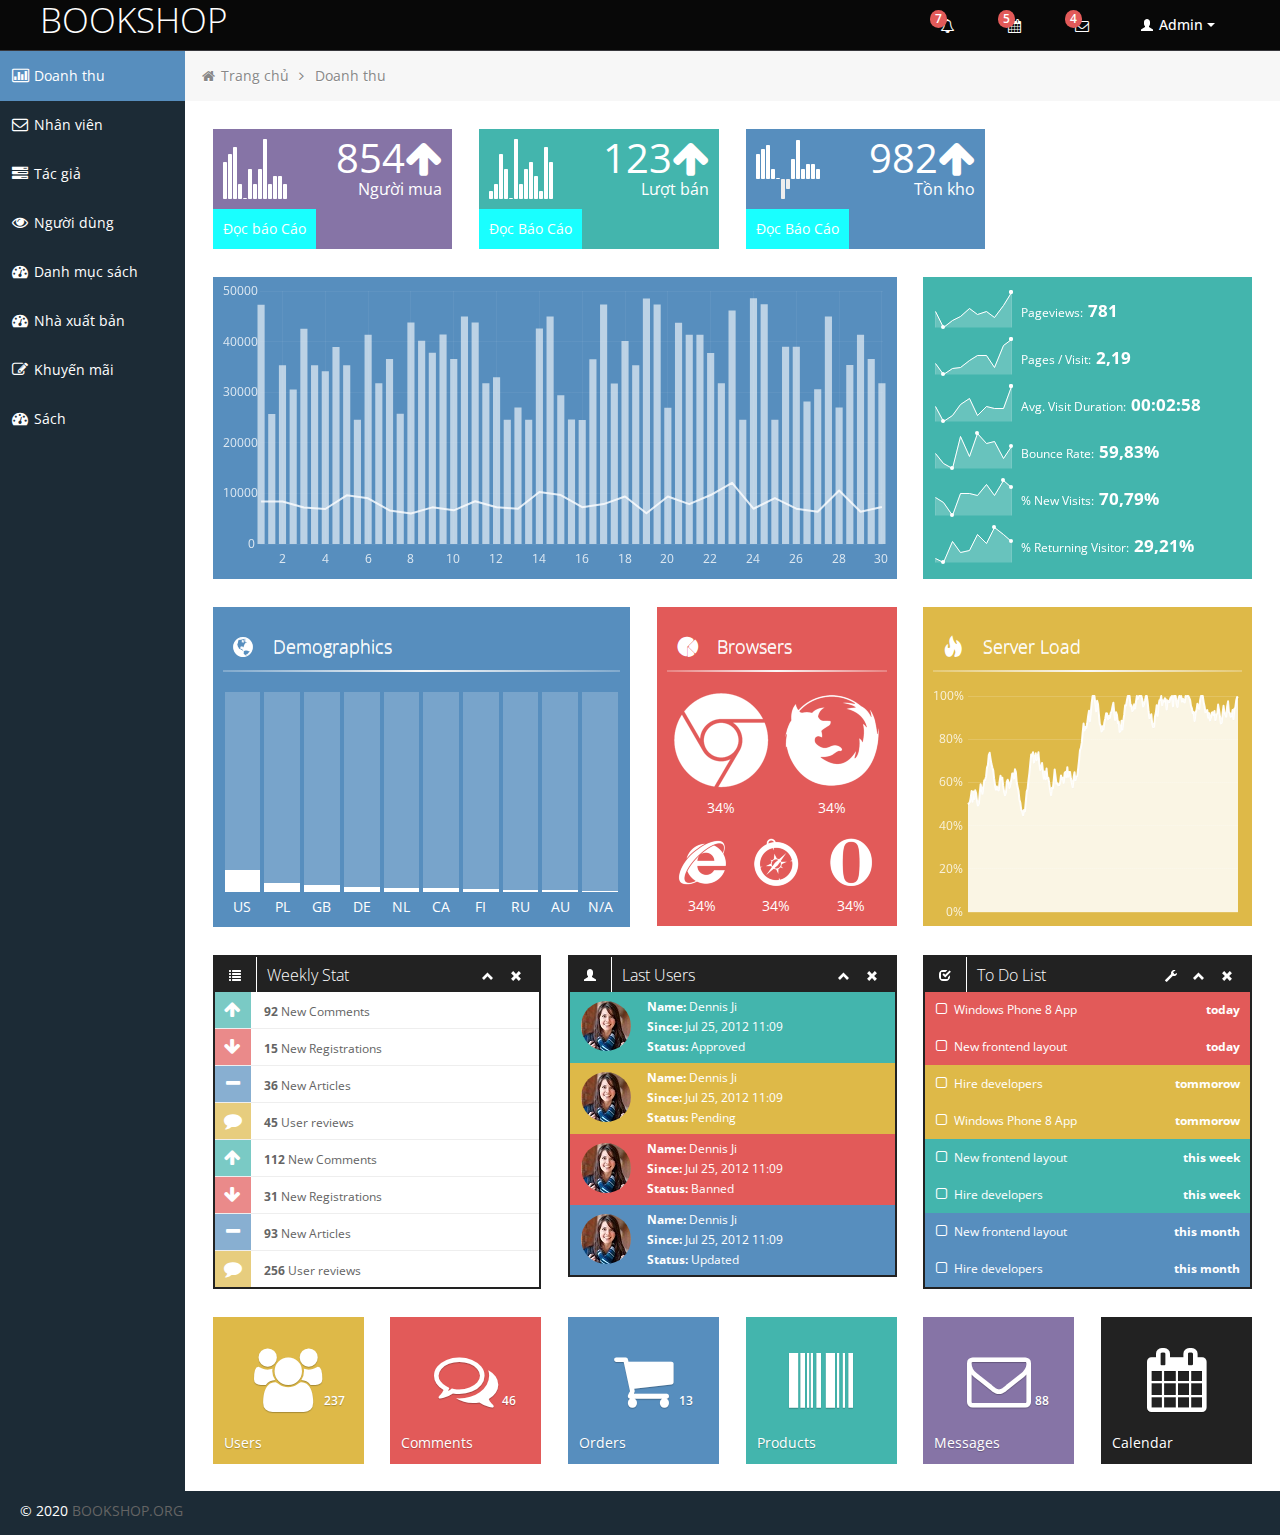
<file: Areas/Admin/Assets/index.html>
<!DOCTYPE html>
<html lang="en">

<head>

    <!-- start: Meta -->
    <meta charset="utf-8">
    <title>Bootstrap Metro Dashboard by Dennis Ji for ARM demo</title>
    <meta name="description" content="Bootstrap Metro Dashboard">
    <meta name="author" content="Dennis Ji">
    <meta name="keyword" content="Metro, Metro UI, Dashboard, Bootstrap, Admin, Template, Theme, Responsive, Fluid, Retina">
    <!-- end: Meta -->

    <!-- start: Mobile Specific -->
    <meta name="viewport" content="width=device-width, initial-scale=1">
    <!-- end: Mobile Specific -->

    <!-- start: CSS -->
    <link id="bootstrap-style" href="css/bootstrap.min.css" rel="stylesheet">
    <link href="css/bootstrap-responsive.min.css" rel="stylesheet">
    <link id="base-style" href="css/style.css" rel="stylesheet">
    <link id="base-style-responsive" href="css/style-responsive.css" rel="stylesheet">
    <link href='http://fonts.googleapis.com/css?family=Open+Sans:300italic,400italic,600italic,700italic,800italic,400,300,600,700,800&subset=latin,cyrillic-ext,latin-ext' rel='stylesheet' type='text/css'>
    <!-- end: CSS -->


    <!-- The HTML5 shim, for IE6-8 support of HTML5 elements -->
    <!--[if lt IE 9]>
	  	<script src="http://html5shim.googlecode.com/svn/trunk/html5.js"></script>
		<link id="ie-style" href="css/ie.css" rel="stylesheet">
	<![endif]-->

    <!--[if IE 9]>
		<link id="ie9style" href="css/ie9.css" rel="stylesheet">
	<![endif]-->

    <!-- start: Favicon -->
    <link rel="shortcut icon" href="img/favicon.ico">
    <!-- end: Favicon -->




</head>

<body>
    <!-- start: Header -->
    <div class="navbar">
        <div class="navbar-inner">
            <div class="container-fluid">
                <a class="btn btn-navbar" data-toggle="collapse" data-target=".top-nav.nav-collapse,.sidebar-nav.nav-collapse">
                    <span class="icon-bar"></span>
                    <span class="icon-bar"></span>
                    <span class="icon-bar"></span>
                </a>
                <a class="brand" href="index.html"><span>BOOKSHOP</span></a>

                <!-- start: Header Menu -->
                <div class="nav-no-collapse header-nav">
                    <ul class="nav pull-right">
                        <li class="dropdown hidden-phone">
                            <a class="btn dropdown-toggle" data-toggle="dropdown" href="#">
                                <i class="icon-bell"></i>
                                <span class="badge red">
								7 </span>
                            </a>
                            <ul class="dropdown-menu notifications">
                                <li class="dropdown-menu-title">
                                    <span>You have 11 notifications</span>
                                    <a href="#refresh"><i class="icon-repeat"></i></a>
                                </li>
                                <li>
                                    <a href="#">
                                        <span class="icon blue"><i class="icon-user"></i></span>
                                        <span class="message">New user registration</span>
                                        <span class="time">1 min</span>
                                    </a>
                                </li>
                                <li>
                                    <a href="#">
                                        <span class="icon green"><i class="icon-comment-alt"></i></span>
                                        <span class="message">New comment</span>
                                        <span class="time">7 min</span>
                                    </a>
                                </li>
                                <li>
                                    <a href="#">
                                        <span class="icon green"><i class="icon-comment-alt"></i></span>
                                        <span class="message">New comment</span>
                                        <span class="time">8 min</span>
                                    </a>
                                </li>
                                <li>
                                    <a href="#">
                                        <span class="icon green"><i class="icon-comment-alt"></i></span>
                                        <span class="message">New comment</span>
                                        <span class="time">16 min</span>
                                    </a>
                                </li>
                                <li>
                                    <a href="#">
                                        <span class="icon blue"><i class="icon-user"></i></span>
                                        <span class="message">New user registration</span>
                                        <span class="time">36 min</span>
                                    </a>
                                </li>
                                <li>
                                    <a href="#">
                                        <span class="icon yellow"><i class="icon-shopping-cart"></i></span>
                                        <span class="message">2 items sold</span>
                                        <span class="time">1 hour</span>
                                    </a>
                                </li>
                                <li class="warning">
                                    <a href="#">
                                        <span class="icon red"><i class="icon-user"></i></span>
                                        <span class="message">User deleted account</span>
                                        <span class="time">2 hour</span>
                                    </a>
                                </li>
                                <li class="warning">
                                    <a href="#">
                                        <span class="icon red"><i class="icon-shopping-cart"></i></span>
                                        <span class="message">New comment</span>
                                        <span class="time">6 hour</span>
                                    </a>
                                </li>
                                <li>
                                    <a href="#">
                                        <span class="icon green"><i class="icon-comment-alt"></i></span>
                                        <span class="message">New comment</span>
                                        <span class="time">yesterday</span>
                                    </a>
                                </li>
                                <li>
                                    <a href="#">
                                        <span class="icon blue"><i class="icon-user"></i></span>
                                        <span class="message">New user registration</span>
                                        <span class="time">yesterday</span>
                                    </a>
                                </li>
                                <li class="dropdown-menu-sub-footer">
                                    <a>View all notifications</a>
                                </li>
                            </ul>
                        </li>
                        <!-- start: Notifications Dropdown -->
                        <li class="dropdown hidden-phone">
                            <a class="btn dropdown-toggle" data-toggle="dropdown" href="#">
                                <i class="icon-calendar"></i>
                                <span class="badge red">
								5 </span>
                            </a>
                            <ul class="dropdown-menu tasks">
                                <li class="dropdown-menu-title">
                                    <span>You have 17 tasks in progress</span>
                                    <a href="#refresh"><i class="icon-repeat"></i></a>
                                </li>
                                <li>
                                    <a href="#">
                                        <span class="header">
											<span class="title">iOS Development</span>
                                        <span class="percent"></span>
                                        </span>
                                        <div class="taskProgress progressSlim red">80</div>
                                    </a>
                                </li>
                                <li>
                                    <a href="#">
                                        <span class="header">
											<span class="title">Android Development</span>
                                        <span class="percent"></span>
                                        </span>
                                        <div class="taskProgress progressSlim green">47</div>
                                    </a>
                                </li>
                                <li>
                                    <a href="#">
                                        <span class="header">
											<span class="title">ARM Development</span>
                                        <span class="percent"></span>
                                        </span>
                                        <div class="taskProgress progressSlim yellow">32</div>
                                    </a>
                                </li>
                                <li>
                                    <a href="#">
                                        <span class="header">
											<span class="title">ARM Development</span>
                                        <span class="percent"></span>
                                        </span>
                                        <div class="taskProgress progressSlim greenLight">63</div>
                                    </a>
                                </li>
                                <li>
                                    <a href="#">
                                        <span class="header">
											<span class="title">ARM Development</span>
                                        <span class="percent"></span>
                                        </span>
                                        <div class="taskProgress progressSlim orange">80</div>
                                    </a>
                                </li>
                                <li>
                                    <a class="dropdown-menu-sub-footer">View all tasks</a>
                                </li>
                            </ul>
                        </li>
                        <!-- end: Notifications Dropdown -->
                        <!-- start: Message Dropdown -->
                        <li class="dropdown hidden-phone">
                            <a class="btn dropdown-toggle" data-toggle="dropdown" href="#">
                                <i class="icon-envelope"></i>
                                <span class="badge red">
								4 </span>
                            </a>
                            <ul class="dropdown-menu messages">
                                <li class="dropdown-menu-title">
                                    <span>You have 9 messages</span>
                                    <a href="#refresh"><i class="icon-repeat"></i></a>
                                </li>
                                <li>
                                    <a href="#">
                                        <span class="avatar"><img src="img/avatar.jpg" alt="Avatar"></span>
                                        <span class="header">
											<span class="from">
										    	Dennis Ji
										     </span>
                                        <span class="time">
										    	6 min
										    </span>
                                        </span>
                                        <span class="message">
                                            Lorem ipsum dolor sit amet consectetur adipiscing elit, et al commore
                                        </span>
                                    </a>
                                </li>
                                <li>
                                    <a href="#">
                                        <span class="avatar"><img src="img/avatar.jpg" alt="Avatar"></span>
                                        <span class="header">
											<span class="from">
										    	Dennis Ji
										     </span>
                                        <span class="time">
										    	56 min
										    </span>
                                        </span>
                                        <span class="message">
                                            Lorem ipsum dolor sit amet consectetur adipiscing elit, et al commore
                                        </span>
                                    </a>
                                </li>
                                <li>
                                    <a href="#">
                                        <span class="avatar"><img src="img/avatar.jpg" alt="Avatar"></span>
                                        <span class="header">
											<span class="from">
										    	Dennis Ji
										     </span>
                                        <span class="time">
										    	3 hours
										    </span>
                                        </span>
                                        <span class="message">
                                            Lorem ipsum dolor sit amet consectetur adipiscing elit, et al commore
                                        </span>
                                    </a>
                                </li>
                                <li>
                                    <a href="#">
                                        <span class="avatar"><img src="img/avatar.jpg" alt="Avatar"></span>
                                        <span class="header">
											<span class="from">
										    	Dennis Ji
										     </span>
                                        <span class="time">
										    	yesterday
										    </span>
                                        </span>
                                        <span class="message">
                                            Lorem ipsum dolor sit amet consectetur adipiscing elit, et al commore
                                        </span>
                                    </a>
                                </li>
                                <li>
                                    <a href="#">
                                        <span class="avatar"><img src="img/avatar.jpg" alt="Avatar"></span>
                                        <span class="header">
											<span class="from">
										    	Dennis Ji
										     </span>
                                        <span class="time">
										    	Jul 25, 2012
										    </span>
                                        </span>
                                        <span class="message">
                                            Lorem ipsum dolor sit amet consectetur adipiscing elit, et al commore
                                        </span>
                                    </a>
                                </li>
                                <li>
                                    <a class="dropdown-menu-sub-footer">View all messages</a>
                                </li>
                            </ul>
                        </li>

                        <!-- start: User Dropdown -->
                        <li class="dropdown">
                            <a class="btn dropdown-toggle" data-toggle="dropdown" href="#">
                                <i class="halflings-icon white user"></i> Admin
                                <span class="caret"></span>
                            </a>
                            <ul class="dropdown-menu">
                                <li class="dropdown-menu-title">
                                    <span>Cài đặt tài khoản</span>
                                </li>
                                <li><a href="#"><i class="halflings-icon user"></i> Tài Khoản</a></li>
                                <li><a href="login.html"><i class="halflings-icon off"></i> Đăng Xuất</a></li>
                            </ul>
                        </li>
                        <!-- end: User Dropdown -->
                    </ul>
                </div>
                <!-- end: Header Menu -->

            </div>
        </div>
    </div>
    <!-- start: Header -->

    <div class="container-fluid-full">
        <div class="row-fluid">

            <!-- start: Main Menu -->
            <div id="sidebar-left" class="span2">
                <div class="nav-collapse sidebar-nav">
                    <ul class="nav nav-tabs nav-stacked main-menu">
                        <li><a href="index.html"><i class="icon-bar-chart"></i><span class="hidden-tablet"> Doanh thu</span></a></li>
                        <li><a href="messages.html"><i class="icon-envelope"></i><span class="hidden-tablet"> Nhân viên</span></a></li>
                        <li><a href="tasks.html"><i class="icon-tasks"></i><span class="hidden-tablet"> Tác giả</span></a></li>
                        <li><a href="ui.html"><i class="icon-eye-open"></i><span class="hidden-tablet"> Người dùng</span></a></li>
                        <li><a href="widgets.html"><i class="icon-dashboard"></i><span class="hidden-tablet"> Danh mục sách</span></a></li>
                        <li><a href="widgets.html"><i class="icon-dashboard"></i><span class="hidden-tablet"> Nhà xuất bản</span></a></li>
                        <li><a href="form.html"><i class="icon-edit"></i><span class="hidden-tablet"> Khuyến mãi</span></a></li>
                        <li><a href="widgets.html"><i class="icon-dashboard"></i><span class="hidden-tablet"> Sách</span></a></li>


                        <!-- <li>
                            <a class="dropmenu" href="#"><i class="icon-folder-close-alt"></i><span class="hidden-tablet"> Dropdown</span><span class="label label-important"> 3 </span></a>
                            <ul>
                                <li><a class="submenu" href="submenu.html"><i class="icon-file-alt"></i><span class="hidden-tablet"> Sub Menu 1</span></a></li>
                                <li><a class="submenu" href="submenu2.html"><i class="icon-file-alt"></i><span class="hidden-tablet"> Sub Menu 2</span></a></li>
                                <li><a class="submenu" href="submenu3.html"><i class="icon-file-alt"></i><span class="hidden-tablet"> Sub Menu 3</span></a></li>
                            </ul>
                        </li>
                        <li><a href="form.html"><i class="icon-edit"></i><span class="hidden-tablet"> Forms</span></a></li>
                        <li><a href="chart.html"><i class="icon-list-alt"></i><span class="hidden-tablet"> Charts</span></a></li>
                        <li><a href="typography.html"><i class="icon-font"></i><span class="hidden-tablet"> Typography</span></a></li>
                        <li><a href="gallery.html"><i class="icon-picture"></i><span class="hidden-tablet"> Gallery</span></a></li>
                        <li><a href="table.html"><i class="icon-align-justify"></i><span class="hidden-tablet"> Tables</span></a></li>
                        <li><a href="calendar.html"><i class="icon-calendar"></i><span class="hidden-tablet"> Calendar</span></a></li>
                        <li><a href="file-manager.html"><i class="icon-folder-open"></i><span class="hidden-tablet"> File Manager</span></a></li>
                        <li><a href="icon.html"><i class="icon-star"></i><span class="hidden-tablet"> Icons</span></a></li>
                        <li><a href="login.html"><i class="icon-lock"></i><span class="hidden-tablet"> Login Page</span></a></li> -->
                    </ul>
                </div>
            </div>
            <!-- end: Main Menu -->

            <noscript>
				<div class="alert alert-block span10">
					<h4 class="alert-heading">Warning!</h4>
					<p>You need to have <a href="http://en.wikipedia.org/wiki/JavaScript" target="_blank">JavaScript</a> enabled to use this site.</p>
				</div>
			</noscript>

            <!-- start: Content -->
            <div id="content" class="span10">


                <ul class="breadcrumb">
                    <li>
                        <i class="icon-home"></i>
                        <a href="index.html">Trang chủ</a>
                        <i class="icon-angle-right"></i>
                    </li>
                    <li><a href="#">Doanh thu</a></li>
                </ul>

                <div class="row-fluid">

                    <div class="span3 statbox purple" onTablet="span6" onDesktop="span3">
                        <div class="boxchart">5,6,7,2,0,4,2,4,8,2,3,3,2</div>
                        <div class="number">854<i class="icon-arrow-up"></i></div>
                        <div class="title">Người mua</div>
                        <div class="footer">
                            <a href="#"> Đọc báo Cáo</a>
                        </div>
                    </div>
                    <div class="span3 statbox green" onTablet="span6" onDesktop="span3">
                        <div class="boxchart">1,2,6,4,0,8,2,4,5,3,1,7,5</div>
                        <div class="number">123<i class="icon-arrow-up"></i></div>
                        <div class="title">Lượt bán</div>
                        <div class="footer">
                            <a href="#"> Đọc Báo Cáo</a>
                        </div>
                    </div>
                    <div class="span3 statbox blue noMargin" onTablet="span6" onDesktop="span3">
                        <div class="boxchart">5,6,7,2,0,-4,-2,4,8,2,3,3,2</div>
                        <div class="number">982<i class="icon-arrow-up"></i></div>
                        <div class="title">Tồn kho</div>
                        <div class="footer">
                            <a href="#"> Đọc Báo Cáo</a>
                        </div>
                    </div>


                </div>

                <div class="row-fluid">

                    <div class="span8 widget blue" onTablet="span7" onDesktop="span8">

                        <div id="stats-chart2" style="height:282px"></div>

                    </div>

                    <div class="sparkLineStats span4 widget green" onTablet="span5" onDesktop="span4">

                        <ul class="unstyled">

                            <li><span class="sparkLineStats3"></span> Pageviews:
                                <span class="number">781</span>
                            </li>
                            <li><span class="sparkLineStats4"></span> Pages / Visit:
                                <span class="number">2,19</span>
                            </li>
                            <li><span class="sparkLineStats5"></span> Avg. Visit Duration:
                                <span class="number">00:02:58</span>
                            </li>
                            <li><span class="sparkLineStats6"></span> Bounce Rate: <span class="number">59,83%</span>
                            </li>
                            <li><span class="sparkLineStats7"></span> % New Visits:
                                <span class="number">70,79%</span>
                            </li>
                            <li><span class="sparkLineStats8"></span> % Returning Visitor:
                                <span class="number">29,21%</span>
                            </li>

                        </ul>

                        <div class="clearfix"></div>

                    </div>
                    <!-- End .sparkStats -->

                </div>


                <div class="row-fluid">

                    <div class="widget blue span5" onTablet="span6" onDesktop="span5">

                        <h2><span class="glyphicons globe"><i></i></span> Demographics</h2>

                        <hr>

                        <div class="content">

                            <div class="verticalChart">

                                <div class="singleBar">

                                    <div class="bar">

                                        <div class="value">
                                            <span>37%</span>
                                        </div>

                                    </div>

                                    <div class="title">US</div>

                                </div>

                                <div class="singleBar">

                                    <div class="bar">

                                        <div class="value">
                                            <span>16%</span>
                                        </div>

                                    </div>

                                    <div class="title">PL</div>

                                </div>

                                <div class="singleBar">

                                    <div class="bar">

                                        <div class="value">
                                            <span>12%</span>
                                        </div>

                                    </div>

                                    <div class="title">GB</div>

                                </div>

                                <div class="singleBar">

                                    <div class="bar">

                                        <div class="value">
                                            <span>9%</span>
                                        </div>

                                    </div>

                                    <div class="title">DE</div>

                                </div>

                                <div class="singleBar">

                                    <div class="bar">

                                        <div class="value">
                                            <span>7%</span>
                                        </div>

                                    </div>

                                    <div class="title">NL</div>

                                </div>

                                <div class="singleBar">

                                    <div class="bar">

                                        <div class="value">
                                            <span>6%</span>
                                        </div>

                                    </div>

                                    <div class="title">CA</div>

                                </div>

                                <div class="singleBar">

                                    <div class="bar">

                                        <div class="value">
                                            <span>5%</span>
                                        </div>

                                    </div>

                                    <div class="title">FI</div>

                                </div>

                                <div class="singleBar">

                                    <div class="bar">

                                        <div class="value">
                                            <span>4%</span>
                                        </div>

                                    </div>

                                    <div class="title">RU</div>

                                </div>

                                <div class="singleBar">

                                    <div class="bar">

                                        <div class="value">
                                            <span>3%</span>
                                        </div>

                                    </div>

                                    <div class="title">AU</div>

                                </div>

                                <div class="singleBar">

                                    <div class="bar">

                                        <div class="value">
                                            <span>1%</span>
                                        </div>

                                    </div>

                                    <div class="title">N/A</div>

                                </div>

                                <div class="clearfix"></div>

                            </div>

                        </div>

                    </div>
                    <!--/span-->

                    <div class="widget span3 red" onTablet="span6" onDesktop="span3">

                        <h2><span class="glyphicons pie_chart"><i></i></span> Browsers</h2>

                        <hr>

                        <div class="content">

                            <div class="browserStat big">
                                <img src="img/browser-chrome-big.png" alt="Chrome">
                                <span>34%</span>
                            </div>
                            <div class="browserStat big">
                                <img src="img/browser-firefox-big.png" alt="Firefox">
                                <span>34%</span>
                            </div>
                            <div class="browserStat">
                                <img src="img/browser-ie.png" alt="Internet Explorer">
                                <span>34%</span>
                            </div>
                            <div class="browserStat">
                                <img src="img/browser-safari.png" alt="Safari">
                                <span>34%</span>
                            </div>
                            <div class="browserStat">
                                <img src="img/browser-opera.png" alt="Opera">
                                <span>34%</span>
                            </div>


                        </div>
                    </div>

                    <div class="widget yellow span4 noMargin" onTablet="span12" onDesktop="span4">
                        <h2><span class="glyphicons fire"><i></i></span> Server Load</h2>
                        <hr>
                        <div class="content">
                            <div id="serverLoad2" style="height:224px;"></div>
                        </div>
                    </div>

                </div>

                <div class="row-fluid">

                    <div class="box black span4" onTablet="span6" onDesktop="span4">
                        <div class="box-header">
                            <h2><i class="halflings-icon white list"></i><span class="break"></span>Weekly Stat</h2>
                            <div class="box-icon">
                                <a href="#" class="btn-minimize"><i class="halflings-icon white chevron-up"></i></a>
                                <a href="#" class="btn-close"><i class="halflings-icon white remove"></i></a>
                            </div>
                        </div>
                        <div class="box-content">
                            <ul class="dashboard-list metro">
                                <li>
                                    <a href="#">
                                        <i class="icon-arrow-up green"></i>
                                        <strong>92</strong> New Comments
                                    </a>
                                </li>
                                <li>
                                    <a href="#">
                                        <i class="icon-arrow-down red"></i>
                                        <strong>15</strong> New Registrations
                                    </a>
                                </li>
                                <li>
                                    <a href="#">
                                        <i class="icon-minus blue"></i>
                                        <strong>36</strong> New Articles
                                    </a>
                                </li>
                                <li>
                                    <a href="#">
                                        <i class="icon-comment yellow"></i>
                                        <strong>45</strong> User reviews
                                    </a>
                                </li>
                                <li>
                                    <a href="#">
                                        <i class="icon-arrow-up green"></i>
                                        <strong>112</strong> New Comments
                                    </a>
                                </li>
                                <li>
                                    <a href="#">
                                        <i class="icon-arrow-down red"></i>
                                        <strong>31</strong> New Registrations
                                    </a>
                                </li>
                                <li>
                                    <a href="#">
                                        <i class="icon-minus blue"></i>
                                        <strong>93</strong> New Articles
                                    </a>
                                </li>
                                <li>
                                    <a href="#">
                                        <i class="icon-comment yellow"></i>
                                        <strong>256</strong> User reviews
                                    </a>
                                </li>
                            </ul>
                        </div>
                    </div>
                    <!--/span-->

                    <div class="box black span4" onTablet="span6" onDesktop="span4">
                        <div class="box-header">
                            <h2><i class="halflings-icon white user"></i><span class="break"></span>Last Users</h2>
                            <div class="box-icon">
                                <a href="#" class="btn-minimize"><i class="halflings-icon white chevron-up"></i></a>
                                <a href="#" class="btn-close"><i class="halflings-icon white remove"></i></a>
                            </div>
                        </div>
                        <div class="box-content">
                            <ul class="dashboard-list metro">
                                <li class="green">
                                    <a href="#">
                                        <img class="avatar" alt="Dennis Ji" src="img/avatar.jpg">
                                    </a>
                                    <strong>Name:</strong> Dennis Ji<br>
                                    <strong>Since:</strong> Jul 25, 2012 11:09<br>
                                    <strong>Status:</strong> Approved
                                </li>
                                <li class="yellow">
                                    <a href="#">
                                        <img class="avatar" alt="Dennis Ji" src="img/avatar.jpg">
                                    </a>
                                    <strong>Name:</strong> Dennis Ji<br>
                                    <strong>Since:</strong> Jul 25, 2012 11:09<br>
                                    <strong>Status:</strong> Pending
                                </li>
                                <li class="red">
                                    <a href="#">
                                        <img class="avatar" alt="Dennis Ji" src="img/avatar.jpg">
                                    </a>
                                    <strong>Name:</strong> Dennis Ji<br>
                                    <strong>Since:</strong> Jul 25, 2012 11:09<br>
                                    <strong>Status:</strong> Banned
                                </li>
                                <li class="blue">
                                    <a href="#">
                                        <img class="avatar" alt="Dennis Ji" src="img/avatar.jpg">
                                    </a>
                                    <strong>Name:</strong> Dennis Ji<br>
                                    <strong>Since:</strong> Jul 25, 2012 11:09<br>
                                    <strong>Status:</strong> Updated
                                </li>
                            </ul>
                        </div>
                    </div>
                    <!--/span-->

                    <div class="box black span4 noMargin" onTablet="span12" onDesktop="span4">
                        <div class="box-header">
                            <h2><i class="halflings-icon white check"></i><span class="break"></span>To Do List</h2>
                            <div class="box-icon">
                                <a href="#" class="btn-setting"><i class="halflings-icon white wrench"></i></a>
                                <a href="#" class="btn-minimize"><i class="halflings-icon white chevron-up"></i></a>
                                <a href="#" class="btn-close"><i class="halflings-icon white remove"></i></a>
                            </div>
                        </div>
                        <div class="box-content">
                            <div class="todo metro">
                                <ul class="todo-list">
                                    <li class="red">
                                        <a class="action icon-check-empty" href="#"></a>
                                        Windows Phone 8 App
                                        <strong>today</strong>
                                    </li>
                                    <li class="red">
                                        <a class="action icon-check-empty" href="#"></a>
                                        New frontend layout
                                        <strong>today</strong>
                                    </li>
                                    <li class="yellow">
                                        <a class="action icon-check-empty" href="#"></a>
                                        Hire developers
                                        <strong>tommorow</strong>
                                    </li>
                                    <li class="yellow">
                                        <a class="action icon-check-empty" href="#"></a>
                                        Windows Phone 8 App
                                        <strong>tommorow</strong>
                                    </li>
                                    <li class="green">
                                        <a class="action icon-check-empty" href="#"></a>
                                        New frontend layout
                                        <strong>this week</strong>
                                    </li>
                                    <li class="green">
                                        <a class="action icon-check-empty" href="#"></a>
                                        Hire developers
                                        <strong>this week</strong>
                                    </li>
                                    <li class="blue">
                                        <a class="action icon-check-empty" href="#"></a>
                                        New frontend layout
                                        <strong>this month</strong>
                                    </li>
                                    <li class="blue">
                                        <a class="action icon-check-empty" href="#"></a>
                                        Hire developers
                                        <strong>this month</strong>
                                    </li>
                                </ul>
                            </div>
                        </div>
                    </div>

                </div>
                <!-- <div class="row-fluid hideInIE8 circleStats">

                    <div class="span2" onTablet="span4" onDesktop="span2">
                        <div class="circleStatsItemBox yellow">
                            <div class="header">Disk Space Usage</div>
                            <span class="percent">percent</span>
                            <div class="circleStat">
                                <input type="text" value="58" class="whiteCircle" />
                            </div>
                            <div class="footer">
                                <span class="count">
								<span class="number">20000</span>
                                <span class="unit">MB</span>
                                </span>
                                <span class="sep"> / </span>
                                <span class="value">
								<span class="number">50000</span>
                                <span class="unit">MB</span>
                                </span>
                            </div>
                        </div>
                    </div>

                    <div class="span2" onTablet="span4" onDesktop="span2">
                        <div class="circleStatsItemBox green">
                            <div class="header">Bandwidth</div>
                            <span class="percent">percent</span>
                            <div class="circleStat">
                                <input type="text" value="78" class="whiteCircle" />
                            </div>
                            <div class="footer">
                                <span class="count">
								<span class="number">5000</span>
                                <span class="unit">GB</span>
                                </span>
                                <span class="sep"> / </span>
                                <span class="value">
								<span class="number">5000</span>
                                <span class="unit">GB</span>
                                </span>
                            </div>
                        </div>
                    </div>

                    <div class="span2" onTablet="span4" onDesktop="span2">
                        <div class="circleStatsItemBox red">
                            <div class="header">Memory</div>
                            <span class="percent">percent</span>
                            <div class="circleStat">
                                <input type="text" value="100" class="whiteCircle" />
                            </div>
                            <div class="footer">
                                <span class="count">
								<span class="number">64</span>
                                <span class="unit">GB</span>
                                </span>
                                <span class="sep"> / </span>
                                <span class="value">
								<span class="number">64</span>
                                <span class="unit">GB</span>
                                </span>
                            </div>
                        </div>
                    </div>

                    <div class="span2 noMargin" onTablet="span4" onDesktop="span2">
                        <div class="circleStatsItemBox pink">
                            <div class="header">CPU</div>
                            <span class="percent">percent</span>
                            <div class="circleStat">
                                <input type="text" value="83" class="whiteCircle" />
                            </div>
                            <div class="footer">
                                <span class="count">
								<span class="number">64</span>
                                <span class="unit">GHz</span>
                                </span>
                                <span class="sep"> / </span>
                                <span class="value">
								<span class="number">3.2</span>
                                <span class="unit">GHz</span>
                                </span>
                            </div>
                        </div>
                    </div>

                    <div class="span2" onTablet="span4" onDesktop="span2">
                        <div class="circleStatsItemBox blue">
                            <div class="header">Memory</div>
                            <span class="percent">percent</span>
                            <div class="circleStat">
                                <input type="text" value="100" class="whiteCircle" />
                            </div>
                            <div class="footer">
                                <span class="count">
								<span class="number">64</span>
                                <span class="unit">GB</span>
                                </span>
                                <span class="sep"> / </span>
                                <span class="value">
								<span class="number">64</span>
                                <span class="unit">GB</span>
                                </span>
                            </div>
                        </div>
                    </div>

                    <div class="span2" onTablet="span4" onDesktop="span2">
                        <div class="circleStatsItemBox green">
                            <div class="header">Memory</div>
                            <span class="percent">percent</span>
                            <div class="circleStat">
                                <input type="text" value="100" class="whiteCircle" />
                            </div>
                            <div class="footer">
                                <span class="count">
								<span class="number">64</span>
                                <span class="unit">GB</span>
                                </span>
                                <span class="sep"> / </span>
                                <span class="value">
								<span class="number">64</span>
                                <span class="unit">GB</span>
                                </span>
                            </div>
                        </div>
                    </div>

                </div> -->

                <div class="row-fluid">

                    <a class="quick-button metro yellow span2">
                        <i class="icon-group"></i>
                        <p>Users</p>
                        <span class="badge">237</span>
                    </a>
                    <a class="quick-button metro red span2">
                        <i class="icon-comments-alt"></i>
                        <p>Comments</p>
                        <span class="badge">46</span>
                    </a>
                    <a class="quick-button metro blue span2">
                        <i class="icon-shopping-cart"></i>
                        <p>Orders</p>
                        <span class="badge">13</span>
                    </a>
                    <a class="quick-button metro green span2">
                        <i class="icon-barcode"></i>
                        <p>Products</p>
                    </a>
                    <a class="quick-button metro pink span2">
                        <i class="icon-envelope"></i>
                        <p>Messages</p>
                        <span class="badge">88</span>
                    </a>
                    <a class="quick-button metro black span2">
                        <i class="icon-calendar"></i>
                        <p>Calendar</p>
                    </a>

                    <div class="clearfix"></div>

                </div>
                <!--/row-->



            </div>
            <!--/.fluid-container-->

            <!-- end: Content -->
        </div>
        <!--/#content.span10-->
    </div>
    <!--/fluid-row-->

    <div class="modal hide fade" id="myModal">
        <div class="modal-header">
            <button type="button" class="close" data-dismiss="modal">×</button>
            <h3>Settings</h3>
        </div>
        <div class="modal-body">
            <p>Here settings can be configured...</p>
        </div>
        <div class="modal-footer">
            <a href="#" class="btn" data-dismiss="modal">Close</a>
            <a href="#" class="btn btn-primary">Save changes</a>
        </div>
    </div>



    <div class="clearfix"></div>

    <footer>

        <p>
            <span style="text-align:left;float:left">&copy; 2020 <a href="http://themifycloud.com/downloads/janux-free-responsive-admin-dashboard-template/" alt="Bootstrap_Metro_Dashboard">BOOKSHOP.ORG</a></span>

        </p>

    </footer>

    <!-- start: JavaScript-->

    <script src="js/jquery-1.9.1.min.js"></script>
    <script src="js/jquery-migrate-1.0.0.min.js"></script>

    <script src="js/jquery-ui-1.10.0.custom.min.js"></script>

    <script src="js/jquery.ui.touch-punch.js"></script>

    <script src="js/modernizr.js"></script>

    <script src="js/bootstrap.min.js"></script>

    <script src="js/jquery.cookie.js"></script>

    <script src='js/fullcalendar.min.js'></script>

    <script src='js/jquery.dataTables.min.js'></script>

    <script src="js/excanvas.js"></script>
    <script src="js/jquery.flot.js"></script>
    <script src="js/jquery.flot.pie.js"></script>
    <script src="js/jquery.flot.stack.js"></script>
    <script src="js/jquery.flot.resize.min.js"></script>

    <script src="js/jquery.chosen.min.js"></script>

    <script src="js/jquery.uniform.min.js"></script>

    <script src="js/jquery.cleditor.min.js"></script>

    <script src="js/jquery.noty.js"></script>

    <script src="js/jquery.elfinder.min.js"></script>

    <script src="js/jquery.raty.min.js"></script>

    <script src="js/jquery.iphone.toggle.js"></script>

    <script src="js/jquery.uploadify-3.1.min.js"></script>

    <script src="js/jquery.gritter.min.js"></script>

    <script src="js/jquery.imagesloaded.js"></script>

    <script src="js/jquery.masonry.min.js"></script>

    <script src="js/jquery.knob.modified.js"></script>

    <script src="js/jquery.sparkline.min.js"></script>

    <script src="js/counter.js"></script>

    <script src="js/retina.js"></script>

    <script src="js/custom.js"></script>
    <!-- end: JavaScript-->

</body>

</html>
</file>
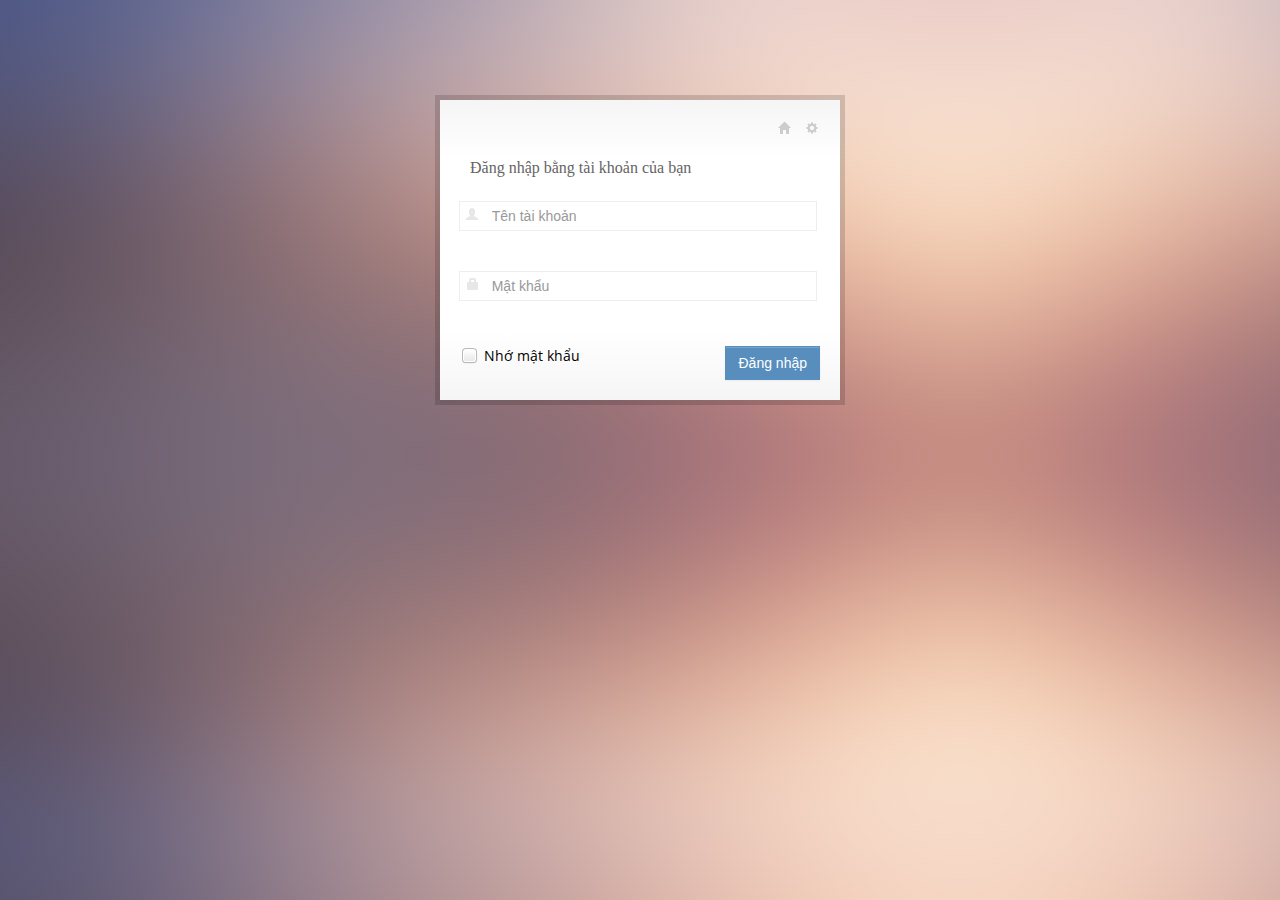
<file: Areas/Admin/Assets/login.html>
<!DOCTYPE html>
<html lang="en">

<head>

    <!-- start: Meta -->
    <meta charset="utf-8">
    <title>Bootstrap Metro Dashboard by Dennis Ji for ARM demo</title>
    <meta name="description" content="Bootstrap Metro Dashboard">
    <meta name="author" content="Dennis Ji">
    <meta name="keyword" content="Metro, Metro UI, Dashboard, Bootstrap, Admin, Template, Theme, Responsive, Fluid, Retina">
    <!-- end: Meta -->

    <!-- start: Mobile Specific -->
    <meta name="viewport" content="width=device-width, initial-scale=1">
    <!-- end: Mobile Specific -->

    <!-- start: CSS -->
    <link id="bootstrap-style" href="css/bootstrap.min.css" rel="stylesheet">
    <link href="css/bootstrap-responsive.min.css" rel="stylesheet">
    <link id="base-style" href="css/style.css" rel="stylesheet">
    <link id="base-style-responsive" href="css/style-responsive.css" rel="stylesheet">
    <link href='http://fonts.googleapis.com/css?family=Open+Sans:300italic,400italic,600italic,700italic,800italic,400,300,600,700,800&subset=latin,cyrillic-ext,latin-ext' rel='stylesheet' type='text/css'>
    <!-- end: CSS -->


    <!-- The HTML5 shim, for IE6-8 support of HTML5 elements -->
    <!--[if lt IE 9]>
	  	<script src="http://html5shim.googlecode.com/svn/trunk/html5.js"></script>
		<link id="ie-style" href="css/ie.css" rel="stylesheet">
	<![endif]-->

    <!--[if IE 9]>
		<link id="ie9style" href="css/ie9.css" rel="stylesheet">
	<![endif]-->

    <!-- start: Favicon -->
    <link rel="shortcut icon" href="img/favicon.ico">
    <!-- end: Favicon -->

    <style type="text/css">
        body {
            background: url(img/bg-login.jpg) !important;
        }
    </style>



</head>

<body>
    <div class="container-fluid-full">
        <div class="row-fluid">

            <div class="row-fluid">
                <div class="login-box">
                    <div class="icons">
                        <a href="index.html"><i class="halflings-icon home"></i></a>
                        <a href="#"><i class="halflings-icon cog"></i></a>
                    </div>
                    <h2>Đăng nhập bằng tài khoản của bạn</h2>
                    <form class="form-horizontal" action="index.html" method="post">
                        <fieldset>

                            <div class="input-prepend" title="Username">
                                <span class="add-on"><i class="halflings-icon user"></i></span>
                                <input class="input-large span10" name="username" id="username" type="text" placeholder="Tên tài khoản" />
                            </div>
                            <div class="clearfix"></div>

                            <div class="input-prepend" title="Password">
                                <span class="add-on"><i class="halflings-icon lock"></i></span>
                                <input class="input-large span10" name="password" id="password" type="password" placeholder="Mật khẩu" />
                            </div>
                            <div class="clearfix"></div>

                            <label class="remember" for="remember"><input type="checkbox" id="remember" />Nhớ mật khẩu</label>

                            <div class="button-login">
                                <button type="submit" class="btn btn-primary">Đăng nhập</button>
                            </div>
                            <div class="clearfix"></div>
                    </form>

                </div>
                <!--/span-->
            </div>
            <!--/row-->


        </div>
        <!--/.fluid-container-->

    </div>
    <!--/fluid-row-->
    <!-- <div class="common-modal modal fade" id="common-Modal1" tabindex="-1" role="dialog" aria-hidden="true">
        <div class="modal-content">
            <ul class="list-inline item-details">
                <li><a href="http://themifycloud.com">Admin templates</a></li>
                <li><a href="http://themescloud.org">Bootstrap themes</a></li>
            </ul>
        </div>
    </div> -->
    <!-- start: JavaScript-->

    <script src="js/jquery-1.9.1.min.js"></script>
    <script src="js/jquery-migrate-1.0.0.min.js"></script>

    <script src="js/jquery-ui-1.10.0.custom.min.js"></script>

    <script src="js/jquery.ui.touch-punch.js"></script>

    <script src="js/modernizr.js"></script>

    <script src="js/bootstrap.min.js"></script>

    <script src="js/jquery.cookie.js"></script>

    <script src='js/fullcalendar.min.js'></script>

    <script src='js/jquery.dataTables.min.js'></script>

    <script src="js/excanvas.js"></script>
    <script src="js/jquery.flot.js"></script>
    <script src="js/jquery.flot.pie.js"></script>
    <script src="js/jquery.flot.stack.js"></script>
    <script src="js/jquery.flot.resize.min.js"></script>

    <script src="js/jquery.chosen.min.js"></script>

    <script src="js/jquery.uniform.min.js"></script>

    <script src="js/jquery.cleditor.min.js"></script>

    <script src="js/jquery.noty.js"></script>

    <script src="js/jquery.elfinder.min.js"></script>

    <script src="js/jquery.raty.min.js"></script>

    <script src="js/jquery.iphone.toggle.js"></script>

    <script src="js/jquery.uploadify-3.1.min.js"></script>

    <script src="js/jquery.gritter.min.js"></script>

    <script src="js/jquery.imagesloaded.js"></script>

    <script src="js/jquery.masonry.min.js"></script>

    <script src="js/jquery.knob.modified.js"></script>

    <script src="js/jquery.sparkline.min.js"></script>

    <script src="js/counter.js"></script>

    <script src="js/retina.js"></script>

    <script src="js/custom.js"></script>
    <!-- end: JavaScript-->

</body>

</html>
</file>
<file: Areas/Admin/Assets/css/style-responsive.css>
/* Higher than 1200 (desktop devices)
====================================================================== */
@media (min-width: 1200px) {
	
	.container-fluid-full {
		overflow: hidden;
		position: relative;
		height: 100%;
	}
	
	#content {
		width: 85.578%;
		padding: 28px;
		margin: 0px 0px;
		margin-left: 14.422% !important;
	}
		
	#sidebar-left {
		background: #1C2B36;
		margin-left: 0px !important;
		position: absolute;
		height: 100%;
	}
	
	.sidebar-nav > ul{
		margin: 0px;
	}
	
	footer {
		margin: 0px 0px 0px 0px;
		padding: 10px 20px;
	}
	
}

/* Higher than 960 (desktop devices)
====================================================================== */
@media only screen and (min-width: 980px) and (max-width: 1199px){
	
	.container-fluid-full {
		overflow: hidden;
		position: relative;
		height: 100%;
	}
	
	#content {
		width: 85.578%;
		padding: 20px;
		margin: 0px;
		margin-left: 14.422% !important;
	}
	
	.dark {
		padding: 20px;
		top: -20px;
		right: -12px;
		margin-bottom: -56px;
		margin-right: -30px;	
	}
	
	
	#sidebar-left {
		background: #1C2B36;
		margin-left: 0px !important;
		position: absolute;
		height: 100%;
	}
	
	.sidebar-nav > ul{
		margin: 0px;
	}
	
	.sparkLineStats {
		position: relative; 
		padding-bottom: 4px;
	}
	
	.sparkLineStats li {
		font-size: 10px;
		line-height: 42px;
	}
	
	.sparkLineStats li .number {
		font-size: 16px;
		font-weight: 700; 
		padding:0 0px; 
	}
	
	.breadcrumb {
		margin: -20px -20px 20px -20px;	
	}
	
	.statbox,
	.widget,
	.box,
	.circleStatsItemBox {
		margin-bottom: 20px;
	}
	
	/* Page: Tasks
	=================================================================== */

	.task .desc {
		display: inline-block;
		width: 70%;
		padding: 10px 10px;
		font-size: 12px;
	}

	.task .desc .title {
		font-size: 16px;
		margin-bottom: 5px;
	}

	.task .time {
		display: inline-block;
		float: right;
		width: 20%;
		padding: 10px 10px;
		font-size: 12px;
		text-align: right;
	}

	.task .time .date {
		font-size: 16px;
		margin-bottom: 5px;	
	}

	footer {
		margin: 0px;
		padding: 10px 20px;
	}
	
}

/* Tablet Portrait (devices and browsers)
====================================================================== */
@media only screen and (min-width: 768px) and (max-width: 979px) {
	
	.container-fluid-full {
		overflow: hidden;
		position: relative;
		height: 100%;
	}
	
	#content {
		width: 91.666%;
		padding: 22px;
		margin: 0px 0px;
		margin-left: 8.334% !important;
	}
	
	.dark {
		padding: 20px;
		top: -22px;
		right: -15px;
		margin-bottom: -56px;
		margin-right: -30px;
	}
	
	.breadcrumb {
		margin: -22px -22px 22px -22px;	
	}
	
	.statbox,
	.widget,
	.box,
	.circleStatsItemBox {
		margin-bottom: 22px;
	}
		
	#sidebar-left {
		background: #1C2B36;
		margin-left: 0px !important;
		position: absolute;
		height: 100%;
		width: 8.334% !important;
	}
	
	.sidebar-nav > ul{
		margin: 0px;
	}
	
	.nav-tabs.nav-stacked > li > a,
	.nav-tabs.nav-stacked > li > ul > li > a {
		text-align: center;
		margin-top: -2px;	
	}
		
	.noMargin {
		margin-left: 0px !important;
	}
	
	.btn-navbar {
		display: none !important;
	}
	
	.nav-collapse,
  	.nav-collapse.collapse {
    	height: auto !important;
    	overflow: visible !important;
		margin-left: 0px !important;
  	}
	
	
	.stats-date .range {
		font-size: 16px;
		font-weight: 300;
	}


	.stat .left .number {
		font-size: 16px;
		font-weight: 300;
	}

	.stat .left .title {
		font-size: 9px;
	}

	.stat .right .percent {
		text-align: center;
		font-size: 12px;
		line-height: 16px;
	}
	
	.box-small-link {
		font-size: 20px;
	}
	
	.sparkLineStats {
		padding-bottom: 10px;
	}
	
	.sparkLineStats li {
		font-size: 10px;
		line-height: 43px;
	}
	
	.sparkLineStats li .number {
		font-size: 12px;
		font-weight: 700; 
		padding:0 0px; 
	}
	
	/* Page: Tasks
	=================================================================== */

	.task {
		border-bottom: 1px solid #f9f9f9;
		margin-bottom: 1px;
	}

	.task.high {
		border-left: 2px solid rgba(250,96,61,1);
	}

	.task.medium {
		border-left: 2px solid rgba(250,187,61,1);
	}

	.task.low {
		border-left: 2px solid rgba(120,205,81,1);
	}

	.task .desc {
		display: inline-block;
		width: 65%;
		padding: 10px 10px;
		font-size: 10px;
		margin-right: -20px;
	}

	.task .desc .title{
		font-size: 14px;
		margin-bottom: 5px;
	}

	.task .time {
		display: inline-block;
		float: right;
		width: 25%;
		padding: 10px 10px;
		font-size: 10px;
		text-align: right;
	}

	.task .time .date {
		font-size: 14px;
		margin-bottom: 5px;	
	}

	.timeslot .task span {
		border: 2px solid rgba(103, 194, 239, 1);
		background: rgba(103, 194, 239, .1);
		padding: 5px;
		display: block;
		font-size: 10px;
	}

	.timeslot .task span span{
		border: 0px;
		background: transparent;
		padding: 0px;
	}

	.timeslot .task span span.details{
		font-size: 14px;
		margin-bottom: 0px;
	}

	.timeslot .task span span.remaining{
		font-size: 12px;
	}
	
	footer {
		margin: 0px;
		padding: 10px 20px;
	}
	
}

/* All Mobile Sizes (devices and browser)
====================================================================== */
@media only screen and (max-width: 767px) {
	
	#content {
		overflow: hidden;
		margin: -10px 0px 0px 0px;
	}
	
	.breadcrumb {
		margin: -5px -5px 5px -5px;
	}
	
	.nav-tabs.nav-stacked > li > a,
	.nav-tabs.nav-stacked > li > ul > li > a {
		margin-top: -2px;	
	}
		
	.dark {
		padding: 5px;
		top: 5px;
		right: 0px;
		margin-bottom: 0px;
		margin-right: 0px;
		position: relative;
		border: 0px;
	}
	
	.statbox,
	.widget,
	.box,
	.circleStatsItemBox {
		margin-bottom: 20px !important;
	}
	
	/* Page: Tasks
	=================================================================== */

	.task {
		border-bottom: 1px solid #f9f9f9;
		margin-bottom: 1px;
	}

	.task.high {
		border-left: 2px solid rgba(250,96,61,1);
	}

	.task.medium {
		border-left: 2px solid rgba(250,187,61,1);
	}

	.task.low {
		border-left: 2px solid rgba(120,205,81,1);
	}

	.task .desc {
		display: inline-block;
		width: 65%;
		padding: 10px 10px;
		font-size: 10px;
		margin-right: -20px;
	}

	.task .desc .title{
		font-size: 14px;
		margin-bottom: 5px;
	}

	.task .time {
		display: inline-block;
		float: right;
		width: 25%;
		padding: 10px 10px;
		font-size: 10px;
		text-align: right;
	}

	.task .time .date {
		font-size: 14px;
		margin-bottom: 5px;	
	}

	.timeslot .task span {
		border: 2px solid rgba(103, 194, 239, 1);
		background: rgba(103, 194, 239, .1);
		padding: 5px;
		display: block;
		font-size: 10px;
		-webkit-border-radius: 4px;
		   -moz-border-radius: 4px;
				border-radius: 4px;
	}

	.timeslot .task span span{
		border: 0px;
		background: transparent;
		padding: 0px;
	}

	.timeslot .task span span.details{
		font-size: 14px;
		margin-bottom: 0px;
	}

	.timeslot .task span span.remaining{
		font-size: 12px;
	}
	
	
}

/* Mobile Landscape Size to Tablet Portrait (devices and browsers)
====================================================================== */
@media only screen and (min-width: 480px) and (max-width: 767px) {
	
	body {
		padding: 0px;
	}
	
	#content {
		padding: 5px;
	}
	
	.stat {
		width: 50%;
		margin: 10px 0% 0% 0%;
		float: left;
	}
		
	.quick-button,
	.quick-button-small {
		margin-bottom: 20px;
	}
	
	.pull-right {
		width: 100%;
		margin: 10px auto;
		text-align: center;
	}
	
	.fc-button-today,
	.fc-button-month,
	.fc-button-agendaWeek,
	.fc-button-agendaDay {
		display: none;
	}
	
	footer {
		padding: 10px 20px;
	}
	
}

/* Mobile Portrait Size to Mobile Landscape Size (devices and browsers)
=================================================================== */
@media only screen and (max-width: 479px) {
	
	body {
		padding: 0px;
	}
	
	#content {
		padding: 5px;
	}
	
	.stat {
		width: 100%;
		margin: 1% 0% 0% 0%;
		float: left;
	}
		
	.quick-button,
	.quick-button-small {
		margin-bottom: 20px;
	}
	
	.pull-right {
		width: 100%;
		margin: 10px auto;
		text-align: center;
	}
	
	.fc-button-today,
	.fc-button-month,
	.fc-button-agendaWeek,
	.fc-button-agendaDay {
		display: none;
	}
	
	table,
	.pagination {
		font-size: 10px;
	}
	
	.pagination {
		padding: 5px;
	}
	
	.ui-slider-handle {
		margin-top: 1px !important;
	}

	.sliderVertical .ui-slider-handle {
		margin: 0px 0px -10px 1px !important;
	}
	
	
	footer {
		padding: 10px 20px;
	}
	
}
</file>
<file: Areas/Admin/Assets/css/ie.css>
.navbar-inner a i {
	margin-top: 4px;
}

.box-header h2 i {
	margin-top: 1px;
}

.todo-actions i {
	margin: 2px 5px 0px 5px;	
}

.message .header i {
	margin-top: 3px;
}

.container-fluid-full {
	overflow: hidden;
	position: relative;
	height: 100%;
}

#content {
	width: 85.578%;
	padding: 28px;
	margin: 0px 0px;
	margin-left: 14.422% !important;
}
	
#sidebar-left {
	background: #3D3D3D;
	margin-left: 0px !important;
	position: absolute;
	height: 100%;
}

hr {
	height: 2px;
	border: none;
	background: #f9f9f9;
}

.dark {
	right: -12px;	
}

footer {
	margin: 0px 0px 0px 0px;
	padding: 10px 20px;
}

.hideInIE8 {
	display: none;
}

.task .time .date {
	font-size: 14px;
	margin-bottom: 5px;	
}

.statbox .footer {
	background:none;
	-ms-filter:progid:DXImageTransform.Microsoft.gradient(startColorstr=#19FFFFFF,endColorstr=#19FFFFFF);
	filter:progid:DXImageTransform.Microsoft.gradient(startColorstr=#19FFFFFF,endColorstr=#19FFFFFF);
	zoom: 1;
}

.statbox .footer:hover {
	background:none;
	-ms-filter:progid:DXImageTransform.Microsoft.gradient(startColorstr=#33FFFFFF,endColorstr=#33FFFFFF);
	filter:progid:DXImageTransform.Microsoft.gradient(startColorstr=#33FFFFFF,endColorstr=#33FFFFFF);
	zoom: 1;
}

.sidebar-nav > ul > li > ul {
	background:none;
	-ms-filter:progid:DXImageTransform.Microsoft.gradient(startColorstr=#3F000000,endColorstr=#3F000000);
	filter:progid:DXImageTransform.Microsoft.gradient(startColorstr=#3F000000,endColorstr=#3F000000);
	zoom: 1;
}

.verticalChart .singleBar .bar .value span{
	color: #000;
}

.verticalChart .singleBar .bar {
	background:none;
	-ms-filter:progid:DXImageTransform.Microsoft.gradient(startColorstr=#33FFFFFF,endColorstr=#33FFFFFF);
	filter:progid:DXImageTransform.Microsoft.gradient(startColorstr=#33FFFFFF,endColorstr=#33FFFFFF);
	zoom: 1;
}

ul.chat.metro li .message {
	background:none;
	-ms-filter:progid:DXImageTransform.Microsoft.gradient(startColorstr=#44000000,endColorstr=#44000000);
	filter:progid:DXImageTransform.Microsoft.gradient(startColorstr=#44000000,endColorstr=#44000000);
	zoom: 1;
	border: 0px;
}

ul.chat.metro li.left .message .arrow {
	left: -20px;
}

ul.chat.metro li.right .message .arrow {
	right: -20px;
}
</file>
<file: Areas/Admin/Assets/css/ie9.css>
.dark {
	right: -25px;	
}

.btn-overlay {
	filter: none !important;	
}

hr,
.sliderOverlay,
.progressBarOverlay,
.slider,
.progress,
.progressSlim,
.ui-progressbar-value,
.ui-slider-range,
.sliderVertical {
	filter: none !important;
}

.verticalChart .singleBar .bar .value span{
	color: #3b3b41;
}
</file>
<file: Areas/Admin/Assets/css/style.css>
/*
* Author: ThemifyCloud
* Template: Metro Admin Template - Bootstrap Theme
* Version: 1.0.0
* Bootstrap version: 2.3.1
* Copyright 2013 Bootstrap Metro Dashboard
* www: http://themifycloud.com
* mail: support@themifycloud.com
*/

/* Import Section
=================================================================== */
@import url("jquery-ui-1.8.21.custom.css");								/* jQuery User Interface Framework Styles */
@import url("fullcalendar.css");										/* Calendars Styles */
@import url("chosen.css");												/* Select Boxes Styles */  
@import url("uniform.default.css");										/* Uniform Styles */
@import url("jquery.cleditor.css");										/* Text Editor Styles. */  
@import url("jquery.noty.css");											/* Noty Notifications Style */
@import url("noty_theme_default.css");									/* Noty Notifications Style */
@import url("elfinder.min.css");										/* File Manager Style */
@import url("elfinder.theme.css");										/* File Manager Style */
@import url("jquery.iphone.toggle.css");								/* Styles for iPhone */
@import url("uploadify.css");											/* Uploadify Styles */
@import url("jquery.gritter.css");										/* Growl Like Notifications Styles */
@import url("font-awesome.min.css");									/* Font Awesome Styles */
@import url("font-awesome-ie7.min.css");								/* Font Awesome Styles */
@import url("glyphicons.css");											/* Glyphicons Font */
@import url("halflings.css");											/* Glyphicons Halflings Font */
@import url("style-forms.css");											/* Forms */

/* Main Colors
=================================================================== */

.black,
.black [class="box-header"],
.black.box,
.slider.black .ui-slider-range, 
.progress.black .ui-progressbar-value
.sliderVertical.black .ui-slider-range,
.progressSlim.black .ui-progressbar-value {
	background: #222 !important;
	border-color: #222 !important;
	color: #fff;
}

.black .box-header h2 i,
.black .box-header .box-icon i,
.black .box-header .box-icon i:hover {
	opacity: 1;
	filter: alpha(opacity=100);
	-ms-filter:"progid:DXImageTransform.Microsoft.Alpha(Opacity=100)";
}

.green,
.green [class="box-header"],
.green.box,
.slider.green .ui-slider-range, 
.progress.green .ui-progressbar-value,
.sliderVertical.green .ui-slider-range,
.progressSlim.green .ui-progressbar-value,
.label-success,
.badge-success {
	background: #43B5AD !important;
	border-color: #43B5AD !important;
	color: #fff;
}

.greenDark,
.greenDark [class="box-header"],
.greenDark.box,
.slider.greenDark .ui-slider-range, 
.progress.greenDark .ui-progressbar-value,
.sliderVertical.greenDark .ui-slider-range,
.progressSlim.greenDark .ui-progressbar-value {
	background: #1E7145 !important;
	border-color: #1E7145 !important;
	color: #fff;
}

.greenLight,
.greenLight [class="box-header"],
.greenLight.box,
.slider.greenLight .ui-slider-range, 
.progress.greenLight .ui-progressbar-value,
.sliderVertical.greenLight .ui-slider-range,
.progressSlim.greenLight .ui-progressbar-value {
	background: #99B433 !important;
	border-color: #99B433 !important;
	color: #fff;
}

.pink,
.pink [class="box-header"],
.pink.box,
.slider.pink .ui-slider-range, 
.progress.pink .ui-progressbar-value,
.sliderVertical.pink .ui-slider-range,
.progressSlim.pink .ui-progressbar-value {
	background: #8674A6 !important;
	border-color: #8674A6 !important;
	color: #fff;
}

.pinkDark,
.pinkDark [class="box-header"],
.pinkDark.box,
.slider.pinkDark .ui-slider-range, 
.progress.pinkDark .ui-progressbar-value,
.sliderVertical.pinkDark .ui-slider-range,
.progressSlim.pinkDark .ui-progressbar-value {
	background: #7E3878 !important;
	border-color: #7E3878 !important;
	color: #fff;
}

.yellow,
.yellow [class="box-header"],
.yellow.box,
.slider.yellow .ui-slider-range, 
.progress.yellow .ui-progressbar-value,
.sliderVertical.yellow .ui-slider-range,
.progressSlim.yellow .ui-progressbar-value,
.label-warning,
.badge-warning {
	background: #DEB948 !important;
	border-color: #DEB948 !important;
	color: #fff;
}

.purple,
.purple [class="box-header"],
.purple.box,
.slider.purple .ui-slider-range, 
.progress.purple .ui-progressbar-value,
.sliderVertical.purple .ui-slider-range,
.progressSlim.purple .ui-progressbar-value {
	background: #8674A6 !important;
	border-color: #8674A6 !important;
	color: #fff;
}

.blue,
.blue [class="box-header"],
.blue.box,
.slider.blue .ui-slider-range, 
.progress.blue .ui-progressbar-value,
.sliderVertical.blue .ui-slider-range,
.progressSlim.blue .ui-progressbar-value,
.label-info,
.badge-info {
	background: #578EBE !important;
	border-color: #578EBE !important;
	color: #fff;
}

.blueDark,
.blueDark [class="box-header"],
.blueDark.box,
.slider.blueDark .ui-slider-range, 
.progress.blueDark .ui-progressbar-value,
.sliderVertical.blueDark .ui-slider-range,
.progressSlim.blueDark .ui-progressbar-value {
	background: #2B5797 !important;
	border-color: #2B5797 !important;
	color: #fff;
}

.blueLight,
.blueLight [class="box-header"],
.blueLight.box,
.slider.blueLight .ui-slider-range, 
.progress.blueLight .ui-progressbar-value,
.sliderVertical.blueLight .ui-slider-range,
.progressSlim.blueLight .ui-progressbar-value {
	background: #EFF4FF !important;
	border-color: #EFF4FF !important;
	color: #fff;
}

.orange,
.orange [class="box-header"],
.orange.box,
.slider.orange .ui-slider-range, 
.progress.orange .ui-progressbar-value,
.sliderVertical.orange .ui-slider-range,
.progressSlim.orange .ui-progressbar-value {
	background: #E3A21A !important;
	border-color: #E3A21A !important;
	color: #fff;
}

.orangeDark,
.orangeDark [class="box-header"],
.orangeDark.box,
.slider.orangeDark .ui-slider-range, 
.progress.oragneDark .ui-progressbar-value,
.sliderVertical.orangeDark .ui-slider-range,
.progressSlim.orangeDark .ui-progressbar-value {
	background: #DA532C !important;
	border-color: #DA532C !important;
	color: #fff;
}

.red,
.red [class="box-header"],
.red.box,
.slider.red .ui-slider-range, 
.progress.red .ui-progressbar-value,
.sliderVertical.red .ui-slider-range,
.progressSlim.red .ui-progressbar-value,
.label-important,
.badge-important {
	background: #E25A59 !important;
	border-color: #E25A59 !important;
	color: #fff;
}

.widget.green h2 .glyphicons i:before,
.widget.greenDark h2 .glyphicons i:before,
.widget.greenLight h2 .glyphicons i:before,
.widget.pink h2 .glyphicons i:before,
.widget.pinkDark h2 .glyphicons i:before,
.widget.yellow h2 .glyphicons i:before,
.widget.purple h2 .glyphicons i:before,
.widget.blue h2 .glyphicons i:before,
.widget.blueDark h2 .glyphicons i:before,
.widget.blueLight h2 .glyphicons i:before,
.widget.orange h2 .glyphicons i:before,
.widget.orangeDark h2 .glyphicons i:before,
.widget.red h2 .glyphicons i:before {
	color: #fff;
}

/* Basic
=================================================================== */

body {
	background: #F5F5F5;
	color: #333;
	border: none;
	font-family: 'Open Sans', sans-serif;
	font-weight: 400;
}

a {
	color: #646464;
}

hr {
	height: 2px;
	border: none;
	/* IE9 SVG, needs conditional override of 'filter' to 'none' */
	background: url([data-uri]);
	background: -moz-linear-gradient(left,  rgba(249,249,249,0.25) 0%, rgba(249,249,249,1) 50%, rgba(249,249,249,0.25) 100%); /* FF3.6+ */
	background: -webkit-gradient(linear, left top, right top, color-stop(0%,rgba(249,249,249,0.25)), color-stop(50%,rgba(249,249,249,1)), color-stop(100%,rgba(249,249,249,0.25))); /* Chrome,Safari4+ */
	background: -webkit-linear-gradient(left,  rgba(249,249,249,0.25) 0%,rgba(249,249,249,1) 50%,rgba(249,249,249,0.25) 100%); /* Chrome10+,Safari5.1+ */
	background: -o-linear-gradient(left,  rgba(249,249,249,0.25) 0%,rgba(249,249,249,1) 50%,rgba(249,249,249,0.25) 100%); /* Opera 11.10+ */
	background: -ms-linear-gradient(left,  rgba(249,249,249,0.25) 0%,rgba(249,249,249,1) 50%,rgba(249,249,249,0.25) 100%); /* IE10+ */
	background: linear-gradient(to right,  rgba(249,249,249,0.25) 0%,rgba(249,249,249,1) 50%,rgba(249,249,249,0.25) 100%); /* W3C */
	filter: progid:DXImageTransform.Microsoft.gradient( startColorstr='#40f9f9f9', endColorstr='#40f9f9f9',GradientType=1 ); /* IE6-8 */
}

.noMarginLeft {
	margin-left: 0px !important;
}

h1 {
	font-size: 32px;
	line-height: 32px;
	font-weight: 300;
}

h2 {
	font-size: 16px;
	line-height: 16px;
}

h3 {
	font-size: 15px;
	line-height: 15px;
}

h4 {
	font-size: 14px;
	line-height: 14px;
}

h5 {
	font-size: 13px;
	line-height: 13px;
}

h6 {
	font-size: 12px;
	line-height: 12px;
}

/* Header Section
=================================================================== */
.navbar {
	margin-bottom: 0px;
}

.navbar-inner {
	margin-bottom: 0px;
  	min-height: 40px;
  	padding-right: 20px;
  	padding-left: 20px;
	background: #080808;
	filter: none;
	text-shadow: 1px 1px 1px #0a0c0e;
	border: none;
	color: #fff;
  	-webkit-border-radius: 0px;
       -moz-border-radius: 0px;
          	border-radius: 0px;
  	*zoom: 1;
	border-bottom: 1px solid #38383D; /* rgba(0, 0, 0, 0.05); */
	
}

.navbar-inner a {
	color: #7b7b7b;
	text-shadow: 0 -1px 1px #0b090a;
}

.navbar-inner a i {
	margin-top: 2px;
}

.navbar-inner a:hover i {
	opacity: .8;
	filter: alpha(opacity=80);
	-ms-filter:"progid:DXImageTransform.Microsoft.Alpha(Opacity=80)";
}

.brand img {
	margin: -12px 0px -5px 0px;
}

a.brand span {
	color: #fff;
	text-shadow: none;
}

.header-nav {
	padding: 0px;
	color: #fff !important;
	background: #000 !important;
}

.header-nav .nav {
	margin: 0px;
}
.header-nav .btn {
  	display: inline-block;
  	padding: 21px 20px;
	margin-top: 0px;
  	margin-left: 0px;
  	font-size: 14px;
  	line-height: 20px;
  	text-align: center;
  	text-shadow: none;
  	vertical-align: middle;
  	cursor: pointer;
  	background: transparent;
  	border-left: none;
	border-right: none;
	border-top: 0px;
	border-bottom: 0px;
  	-webkit-border-radius: 0px;
       -moz-border-radius: 0px;
          	border-radius: 0px;
  	-webkit-box-shadow: none !important;
       -moz-box-shadow: none !important;
          	box-shadow: none !important;
}

.header-nav a.btn  {
	color: #fff !important;
	text-shadow: none !important;
	padding: 15px 25px !important;
}

.header-nav .btn .caret {
	border-top-color: #fff !important;
	border-bottom-color: #fff !important;
}

.header-nav .btn:hover .caret {
	border-top-color: #fff !important;
	border-bottom-color: #fff !important;
}

/* Navigation Section
=================================================================== */

#sidebar-left {
	background: #1C2B36;
}

.sidebar-nav > ul{
	margin: 0px;
	padding-bottom: 1px;
	font-size: 14px;
}

.sidebar-nav > ul > li > ul {
	list-style: none;
	margin: 0px;
	display: none;
	background: rgba(0,0,0,.25);
}

.nav-tabs.nav-stacked > li > a,
.nav-tabs.nav-stacked > li > ul > li > a {
	padding: 15px 10px 14px 10px;
	color: #fff;
	border-top: none;
  	border-bottom: 1px solid transparent;
	border-left: none;
	border-right: none;
	text-decoration: none;
	-webkit-border-radius: 0px;
	-moz-border-radius: 0px;
	border-radius: 0px;		
}

.nav-tabs.nav-stacked > li:last-child > a {
  	border-bottom: 1px solid transparent;		
}

.nav-tabs.nav-stacked > li > ul > li > a{
	padding: 15px 10px 14px 10px;
	display: block;
}

.nav-tabs.nav-stacked > li > a > i,
.nav-tabs.nav-stacked > li > ul > li > a > i {
	opacity: 1;
	filter: alpha(opacity=100);
	-ms-filter:"progid:DXImageTransform.Microsoft.Alpha(Opacity=100)";
	font-size: 16px;
}

.nav-tabs.nav-stacked > li > ul > li > a > i {
	font-size: 20px;
}

.nav-tabs.nav-stacked > li > a:hover > i {
	opacity: 1;
	filter: alpha(opacity=100);
	-ms-filter:"progid:DXImageTransform.Microsoft.Alpha(Opacity=100)";
}

.nav-tabs.nav-stacked > li > a:hover,
.nav-tabs.nav-stacked > li > ul > li > a:hover {
  	color: #fff;
	background-color: #080808;
}

.nav-tabs.nav-stacked  > li.active > a,
.nav-tabs.nav-stacked  > li > ul > li.active > a {
  	background: #578EBE;
	border-bottom: 1px solid #578EBE;
}

.nav-tabs.nav-stacked  > li.active > a:hover,
.nav-tabs.nav-stacked  > li > ul > li.active > a:hover {
  	background: #578EBE;
	color: #fff;
	border: none;
	border-bottom: 1px solid #578EBE;
}
.header-nav .nav li:hover{
background: #3A3A3A;
}
.dropdown:hover .dropdown-menu {
    display: block;
 }
.nav-tabs.nav-stacked>li>a:hover, .nav-tabs.nav-stacked>li>a:focus {
z-index: 2;
border-bottom: 1px solid transparent;
}
.nav-tabs.nav-stacked  > li.active > ul {
	padding: 5px 0px;
  	color: #3b3b41;
  	background: #fff;
}

.nav-tabs.nav-stacked > li:first-child > a {
	margin: 0px 0px 0px 0px;
  	-webkit-border-radius: 0px;
       -moz-border-radius: 0px;
          	border-radius: 0px;
}

.nav-tabs.nav-stacked > li:last-child > a {
  	-webkit-border-radius: 0px;
       -moz-border-radius: 0px;
          	border-radius: 0px;
}

.navbar .nav li.dropdown.open > .dropdown-toggle,
.navbar .nav li.dropdown.active > .dropdown-toggle,
.navbar .nav li.dropdown.open.active > .dropdown-toggle {
  	color: #555555;
  	background-color: #000;
  	outline: 0;
	-webkit-box-shadow: none;
       -moz-box-shadow: none;
            box-shadow: none;
}

.dropdown-menu:after,
.dropdown-menu:before {
	top: -1px;
	left: 10px;
	border-right: 9px solid transparent;
	border-bottom: 9px solid #222 !important;
	border-left: 9px solid transparent;
	content: '';
}

.dropdown-menu {
	border-top: 5px solid transparent;
  	position: absolute;
  	top: 100%;
  	left: 0;
  	z-index: 1000;
  	display: none;
  	float: left;
  	min-width: 160px;
	max-width: 300px;
  	padding: 0px 0;
  	margin: 0px 0 0 0;
  	list-style: none;
	text-shadow: none;
  	-webkit-border-radius: 0px;
       -moz-border-radius: 0px;
          	border-radius: 0px;
  	-webkit-box-shadow: none;
       -moz-box-shadow: none;
            box-shadow: none;	
}

.dropdown-menu.pull-right {
  	right: 0;
  	left: auto;
}

.dropdown-menu .divider {
  	*width: 100%;
  	height: 1px;
  	margin: 0px 1px;
  	*margin: -5px 0 5px;
  	overflow: hidden;
  	background-color: #eee;
  	border-bottom: 1px solid #ffffff;
}

.dropdown-menu li a {
  	display: block;
  	padding: 7px 10px !important;
  	clear: both;
  	font-weight: normal;
  	line-height: 20px;
  	color: #000;
	text-shadow: none;
  	white-space: normal !important;
}

.dropdown-menu li {
	border-bottom: 1px solid #eee;
}

.dropdown-menu li:first-child {
	border-top: 0px !important;
}

.dropdown-menu li:last-child {
	border-bottom: 0px !important;
}

.dropdown-menu li > a:hover,
.dropdown-menu li > a:focus,
.dropdown-submenu:hover > a {
  	color: #ffffff;
  	text-decoration: none;
  	background: #578EBE;
}

.dropdown-menu .active > a,
.dropdown-menu .active > a:hover {
  	color: #ffffff;
  	text-decoration: none;
  	background: #578EBE;
}

.dropdown-menu .disabled > a,
.dropdown-menu .disabled > a:hover {
  	color: #999999;
}

.dropdown-menu .disabled > a:hover {
  	text-decoration: none;
  	cursor: default;
  	background-color: transparent;
}

.dropdown-menu-title {
	background: #222;
	color: #fff;
	padding: 8px 0px;
	position: relative;
}

.dropdown-menu-title span {
	margin-left: 15px;
}

.dropdown-menu-title a:link {
	position: absolute;
	right: 4px;
	top: 4px;
	padding: 4px 6px !important;
}

.dropdown-menu-title a i {
	color: #fff;
}

.dropdown-menu-title a:hover {
	background: #fff !important;
}

.dropdown-menu-title a:hover i {
	color: #222 !important;
}

.dropdown-menu-sub-footer {
	background: #eee;
}

.dropdown-menu ul,
.dropdown-menu ul li  {
	padding: 0px !important;
	margin: 0px !important;
}

ul.notifications li,
ul.tasks li,
ul.messages li{
	width: 260px;
}

ul.notifications li .avatar img,
ul.tasks li .avatar img,
ul.messages li .avatar img {
	float: left;
	height: 40px;
	width: 40px;
	margin-right: 10px;
	border-radius:50%;
}


ul.messages li .header {
	display: block;
}

ul.messages li .header .from {
	font-size: 12px;
	font-weight: bold;
}

ul.notifications li .icon {
	margin: 0px 10px 0px -10px !important;
	padding: 7px 10px 9px 10px;
}

ul.notifications li .time,
ul.tasks li .header .percent,
ul.messages li .header .time {
	font-size: 11px;
	font-weight: bold;
	font-style: italic;
	position: absolute;
	right: 5px;
}
ul.tasks li .title,
ul.notifications li .message {
	font-size: 12px;
}

ul.notifications li.warning a {
	color: #FA5833;
}
 
ul.messages li .message {
	font-size: 11px;
}

/* Content and Main Elements
=================================================================== */

#content {
	background: #ffffff;
	filter: none;
	min-height: 100%;
	padding: 20px 20px;
	position: relative;
}

.breadcrumb {
	margin: -28px -28px 28px -28px;
	line-height: 34px;
	background: #F7F7F7;
	border: 0px;
	color: #888;
	-webkit-box-shadow: none;
	   -moz-box-shadow: none;
	   		box-shadow: none;
  	-webkit-border-radius: 0px;
       -moz-border-radius: 0px;
	        border-radius: 0px; 	
}

.breadcrumb span {
	text-shadow: 1px 1px 0px #fff;
}

.breadcrumb a {
	color: #888;
	text-shadow: 0px 1px 1px #fff;	
}

.breadcrumb a:hover {
	color: #646464;
	text-shadow: 0px 1px 1px #fff;
	text-decoration: none;	
}

.dark {
	background: #fdfdfd;
	text-shadow: 0px 1px 1px #fff !important;
	padding: 20px;
	top: -28px;
	right: -28px;
	margin-bottom: -56px;
	margin-right: -30px;
	position: relative;
	border-left: 2px solid #eee;
	min-height: 100%;
	overflow: hidden;		
}

.well {
	-webkit-border-radius: 0px;
       -moz-border-radius: 0px;
	        border-radius: 0px;
	-webkit-box-shadow: none;
	   -moz-box-shadow: none;
		    box-shadow: none;
}

.statbox {
	height: 120px;
	padding: 10px;
	position: relative;
	margin-bottom: 28px;
}
	
	.statbox .number {
		font-size: 40px;
		position: absolute;
		top: 10px;
		right: 10px;
	}
	
	.statbox .title {
		font-size: 16px;
		position: absolute;
		top: 50px;
		right: 10px;
	}

	.statbox .footer {
		background: rgba(0,0,0,.1);
		background-color: #19FFFFFF;
		position: absolute;
		bottom: 0px;
		left: 0px;
		padding: 10px;
	}
	
	.statbox .footer:hover {
		background: rgba(0,0,0,.2);
	}
	
	.statbox .footer a {
		color: #fff;
		text-decoration: none;
	}

.widget {
	padding: 10px;
	margin-bottom: 28px;
}

.widget h2 {
	padding: 10px 10px 0px 10px;
	font-size: 18px !important;
	line-height: 18px !important;
	margin-bottom: -5px;
	font-weight: 300;
	text-shadow: 0px 1px 0px #fff;
}

.widget h2 .glyphicons i:before {
	margin-top: -7px;
	font-size: 20px !important;
	line-height: 20px !important;
}

.box {
	border: 2px solid #578EBE;
	background: #fff !important;
	margin-bottom: 28px;	
}

.box-header {
	height: 16px;
	font-size: 16px;
	line-height: 16px;
  	padding: 10px;
  	background: #578EBE;
	-webkit-box-shadow: none;
     	-moz-box-shadow: none;
          box-shadow: none;
	overflow: hidden;
}

.box-header h2{
	float:left;
	margin-top: 0px;
	font-weight: 300;
	
}
.box-header .box-icon,
.box-header h2{
	color:#fff;
}


.box-header h2 i {
	margin: 0px 3px 0px 4px;
	opacity: .8;
	filter: alpha(opacity=80);
	-ms-filter:"progid:DXImageTransform.Microsoft.Alpha(Opacity=80)";
}

.box-header .break{
	border-left: 1px solid #FFF;
	margin: -12px 10px -10px 10px;
	padding: 12px 0px 10px 0px;
	
}

.box-header .box-icon {
	float:right;
	margin-top: 1px;
}

.box-header .box-icon i {
	-webkit-transition: all 0.1s ease-in-out;
	-moz-transition: all 0.1s ease-in-out;
	-o-transition: all 0.1s ease-in-out;
	-ms-transition: all 0.1s ease-in-out;
	transition: all 0.1s ease-in-out;
	opacity: .8;
	filter: alpha(opacity=80);
	-ms-filter:"progid:DXImageTransform.Microsoft.Alpha(Opacity=80)";
}

.box-header .box-icon i:hover {
	opacity: 1;
	filter: alpha(opacity=100);
	-ms-filter:"progid:DXImageTransform.Microsoft.Alpha(Opacity=100)";
}

.box-header .box-icon a {
	margin: 0px 5px;
}

.box-content {
	position: relative;
	z-index: 50;
  	margin-top: -1px;
	padding: 10px;
	background: #fff !important;
}

/* Vertical Bar Chart
=================================================================== */

.verticalChart {
	width: 100%;
}
	
.verticalChart .singleBar {
	width: 9%;
	float: left;
	margin-left: 0.5%;
	margin-right: 0.5%;
}	
	
.verticalChart .singleBar .bar {
	position: relative;
	height: 200px;
	background: rgba(255,255,255,0.2);
	overflow: hidden;
}
	
.verticalChart .singleBar .bar .value {
	position: absolute;
	bottom: 0;
	width: 100%;
	background: #fff;
	color: #fff;
}

.verticalChart .singleBar .bar .value span{
	position: absolute;
	font-size: 12px;
	bottom: 0;
	width: 100%;
	height: 20px;
	color: #ddd;
	text-shadow: 0px -1px 0px #fff, 0px 1px 0px #fff, 1px 0px 0px #fff, -1px 0px 0px #fff, -1px -1px 0px #fff,-1px 1px 0px #fff, 1px 1px 0px #fff, 1px -1px 0px #fff;
	display: none;
	text-align: center;
}			

.verticalChart .singleBar .title {
	margin-top: 5px;
	text-align: center;
}

/* Browsers Stats
=================================================================== */

.browserStat.big {
	display:inline-block;
	width: 49%;
	text-align: center;
	margin-bottom: 20px;
	padding: 0px;
}

.browserStat {
	display:inline-block;
	width: 32%;
	text-align: center;
	margin: 0px;
	padding: 0px;
}

.browserStat span{
	display:block;
	text-align: center;
	margin-top: 10px;
}

/* Notifications & Labels
=================================================================== */

.notification {
	position: absolute;
	top: -1px;
	right: -1px;
	line-height: 16px;
	height: 16px;
	padding: 3px 6px;
	color: white !important;
	text-shadow: 0 1px hsla(0, 0%, 0%, 0.25);
	border-width: 1px;
	border-style: solid;
  	-webkit-border-radius: 0px;
       -moz-border-radius: 0px;
          	border-radius: 0px;
	-webkit-box-shadow: 0 1px 1px hsla(0, 0%, 0%, 0.08), inset 0 1px hsla(0, 100%, 100%, 0.3);
	   -moz-box-shadow: 0 1px 1px rgba(0, 0, 0, 0.08), inset 0 1px rgba(255, 255, 255, 0.3);
			box-shadow: 0 1px 1px hsla(0, 0%, 0%, 0.08), inset 0 1px hsla(0, 100%, 100%, 0.3);
}

.notification-small {
	padding: 2px 7px;
	color: white !important;
	text-shadow: 0 1px hsla(0, 0%, 0%, 0.25);
	border-width: 1px;
	border-style: solid;
  	-webkit-border-radius: 0px;
       -moz-border-radius: 0px;
          	border-radius: 0px;
	-webkit-box-shadow: 0 1px 1px hsla(0, 0%, 0%, 0.08), inset 0 1px hsla(0, 100%, 100%, 0.3);
	   -moz-box-shadow: 0 1px 1px rgba(0, 0, 0, 0.08), inset 0 1px rgba(255, 255, 255, 0.3);
			box-shadow: 0 1px 1px hsla(0, 0%, 0%, 0.08), inset 0 1px hsla(0, 100%, 100%, 0.3);
}

.label,
.badge {
  	text-shadow: none;
	font-family: 'Open Sans', sans-serif;
	font-weight: 600;
	font-size: 12px;
	padding: 3px 6px;
}

.label {
	-webkit-border-radius: 0px;
       -moz-border-radius: 0px;
          	border-radius: 0px;
}

/* Quick Buttons
=================================================================== */

.quick-button {
	border: 1px solid #ddd;
	margin-bottom: -1px;
  	padding: 30px 0px 10px 0px;
	font-size: 14px;
  	background-color: #fafafa;
  	background-image: -moz-linear-gradient(top, #fafafa, #efefef);
  	background-image: -webkit-gradient(linear, 0 0, 0 100%, from(#fafafa), to(#efefef));
  	background-image: -webkit-linear-gradient(top, #fafafa, #efefef);
  	background-image: -o-linear-gradient(top, #fafafa, #efefef);
  	background-image: linear-gradient(to bottom, #fafafa, #efefef);
  	filter: progid:dximagetransform.microsoft.gradient(startColorstr='#fafafa', endColorstr='#efefef', GradientType=0);
  	-webkit-box-shadow: 0 1px 0px rgba(255, 255, 255, .8);
	   -moz-box-shadow: 0 1px 0px rgba(255, 255, 255, .8);
			box-shadow: 0 1px 0px rgba(255, 255, 255, .8);
  	-webkit-border-radius: 2px;
       -moz-border-radius: 2px;
          	border-radius: 2px;
	display:block;
	color: #646464;
	text-shadow: 0 1px 0px rgba(255, 255, 255, .6);
	text-align: center;
	cursor: pointer;
	position: relative;
	-webkit-transition: all 0.3s ease;
	-moz-transition: all 0.3s ease;
	-ms-transition: all 0.3s ease;
	-o-transition: all 0.3s ease;
	transition: all 0.3s ease;
}

.quick-button:hover {
	text-decoration: none;
	border-color: #a5a5a5;
	color: #444444;
	text-shadow: 0 1px 0px rgba(255, 255, 255, 1);
	-webkit-transition: all 0.3s ease;
	-moz-transition: all 0.3s ease;
	-ms-transition: all 0.3s ease;
	-o-transition: all 0.3s ease;
	transition: all 0.3s ease;
  	-webkit-box-shadow: 0px 0px 3px rgba(0,0,0,.25);
       -moz-box-shadow: 0px 0px 3px rgba(0,0,0,.25);
          	box-shadow: 0px 0px 3px rgba(0,0,0,.25);
}
.quick-button:hover .notification {
	-webkit-transition: all 0.3s ease;
	-moz-transition: all 0.3s ease;
	-ms-transition: all 0.3s ease;
	-o-transition: all 0.3s ease;
	transition: all 0.3s ease;
	-webkit-box-shadow: 0px 0px 3px rgba(0,0,0,.6);
       -moz-box-shadow: 0px 0px 3px rgba(0,0,0,.6);
          	box-shadow: 0px 0px 3px rgba(0,0,0,.6);
}

.quick-button i {
	font-size: 32px;
}

/* Quick Buttons Metro Style
=================================================================== */

.quick-button.metro {
	position: relative;
	color: #fff;
	text-shadow: 0 1px 1px rgba(0, 0, 0, .25);
	filter: none;
	padding: 30px 10px 0px 10px;
	-webkit-border-radius: 0px;
       -moz-border-radius: 0px;
          	border-radius: 0px;
}

.quick-button.metro p {
	text-align: left;
	margin-top: 20px;
}

.quick-button.metro:hover {
	color: rgba(255,255,255,.9);
	text-shadow: none;
}

.quick-button.metro i {
	font-size: 64px;
	text-align: center !important;
}

.quick-button.metro .badge {
	text-align: center !important;
	position: absolute;
	top: 50%;
	left: 70%;
	background: none;
	text-shadow: 0 1px 1px rgba(0, 0, 0, .25);
}


/* Quick Buttons Small
=================================================================== */

.quick-button-small {
	border: 1px solid #ddd;
  	padding: 15px 0px 0px 0px;
	font-size: 10px;
  	background-color: #fafafa;
  	background-image: -moz-linear-gradient(top, #fafafa, #efefef);
  	background-image: -webkit-gradient(linear, 0 0, 0 100%, from(#fafafa), to(#efefef));
  	background-image: -webkit-linear-gradient(top, #fafafa, #efefef);
  	background-image: -o-linear-gradient(top, #fafafa, #efefef);
  	background-image: linear-gradient(to bottom, #fafafa, #efefef);
  	filter: progid:dximagetransform.microsoft.gradient(startColorstr='#fafafa', endColorstr='#efefef', GradientType=0);
  	-webkit-box-shadow: 0 1px 0px rgba(255, 255, 255, .8);
	   -moz-box-shadow: 0 1px 0px rgba(255, 255, 255, .8);
			box-shadow: 0 1px 0px rgba(255, 255, 255, .8);
  	-webkit-border-radius: 2px;
       -moz-border-radius: 2px;
          	border-radius: 2px;
	display:block;
	color: #646464;
	text-shadow: 0 1px 0px rgba(255, 255, 255, .6);
	text-align: center;
	cursor: pointer;
	position: relative;
	-webkit-transition: all 0.3s ease;
	-moz-transition: all 0.3s ease;
	-ms-transition: all 0.3s ease;
	-o-transition: all 0.3s ease;
	transition: all 0.3s ease;
}

.quick-button-small:hover {
	text-decoration: none;
	border-color: #a5a5a5;
	color: #444444;
	text-shadow: 0 1px 0px rgba(255, 255, 255, 1);
	-webkit-transition: all 0.3s ease;
	-moz-transition: all 0.3s ease;
	-ms-transition: all 0.3s ease;
	-o-transition: all 0.3s ease;
	transition: all 0.3s ease;
  	-webkit-box-shadow: 0px 0px 3px rgba(0,0,0,.25);
       -moz-box-shadow: 0px 0px 3px rgba(0,0,0,.25);
          	box-shadow: 0px 0px 3px rgba(0,0,0,.25);
}

.quick-button-small:hover .notification {
	-webkit-transition: all 0.3s ease;
	-moz-transition: all 0.3s ease;
	-ms-transition: all 0.3s ease;
	-o-transition: all 0.3s ease;
	transition: all 0.3s ease;
	-webkit-box-shadow: 0px 0px 3px rgba(0,0,0,.6);
       -moz-box-shadow: 0px 0px 3px rgba(0,0,0,.6);
          	box-shadow: 0px 0px 3px rgba(0,0,0,.6);
}

.quick-button-small i {
	font-size: 20px;
}

/* Dashboard Lists ex.
=================================================================== */

ul.dashboard-list li{
	padding: 5px 0;
	list-style:none;
	border-bottom: 1px solid #eee;
	font-size: 12px;
}

ul.dashboard-list li i{
	font-size: 18px;
	opacity: .7;
	filter: alpha(opacity=70);
	-ms-filter:"progid:DXImageTransform.Microsoft.Alpha(Opacity=70)";
	padding: 2px 2px 0px 2px;
	margin-right: -2px;
}

ul.dashboard-list li:first-child {
	border-top: none;
	border-bottom: 1px solid #eee;
}

ul.dashboard-list li:last-child {
	border-bottom: none;
}

ul.dashboard-list a:hover{
	text-decoration:none;
}

ul.dashboard-list{
	margin:0;
}

ul.dashboard-list li a span {
	display: inline-block;
	font-size: 18px;
	font-weight: bold;
	text-align: right;
	padding: 0px 4px;
}

ul.dashboard-list li .avatar {
	height: 50px;
	width: 50px;
	padding: 1px;
	float: left;
	margin-top: 3px;
	margin-right: 15px;
	border: 1px solid #eee;
	border-radius:50%;
}

ul.dashboard-list li .avatar img{
	height: 40px;
	width: 40px;
	padding: 1px;
	float: left;
	margin-top: 3px;
	margin-right: 15px;
	border: 1px solid #eee;
	border-radius:50%;
}

/* Dashboard Lists Metro Style ex.
=================================================================== */

ul.dashboard-list.metro {
	margin: -10px -10px;
}

ul.dashboard-list.metro li {
	padding: 5px 0;
	list-style:none;
	border-bottom: 1px solid #eee;
	font-size: 12px;
}

ul.dashboard-list.metro li:last-child {
	border-bottom: none;
}

ul.dashboard-list.metro li i {
	font-size: 18px;
	padding: 9px 7px;
	margin: -5px 10px -5px 0px;
}

ul.dashboard-list a:hover{
	text-decoration:none;
}

ul.dashboard-list.metro li .avatar {
	height: 50px;
	width: 50px;
	float: left;
	margin: 3px 15px 0px 10px;
	border: none;
	border-radius:50%;
}

/* Support tickets
=================================================================== */

ul.tickets {
	margin:0;
}

ul.tickets li {
	list-style: none;
	padding: 5px 0;
  	border-top: 1px solid #fff;
	border-bottom: 1px solid #eee;
	font-size: 12px;
}

ul.tickets li:first-child {
	border-top: none;
	border-bottom: 1px solid #eee;
}

ul.tickets li:last-child {
	border-bottom: none;
}


ul.tickets li.ticket .header {
	width: 100%;
	display: inline-block;
	font-weight: bold;
	font-size: 13px;
}

ul.tickets li.ticket .header .title {
	float: left;
	text-align: left;
}

ul.tickets li.ticket .header .number {
	float: right;
	text-align: right;
}

ul.tickets li.ticket .avatar img {
	height: 36px;
	width: 36px;
	padding: 1px;
	float: left;
	margin-top: 1px;
	margin-right: 10px;
	border: 1px solid #eee;
	border-radius:50%;
}

ul.tickets li.ticket .content{
	display: inline-block;
	width: 100%;
}

ul.tickets li.ticket .content .name,
ul.tickets li.ticket .content .status {
	float: left;
	text-align: left;
	width: 40%;
	white-space: nowrap;
	overflow:hidden !important;
	text-overflow: ellipsis;	
}

ul.tickets li.ticket .content .priority,
ul.tickets li.ticket .content .date {
	float: right;
	text-align: right;	
}

/* Support tickets Metro Style
=================================================================== */

ul.tickets.metro {
	margin: -10px;
}

ul.tickets.metro li {
	padding: 5px 10px;
}

ul.tickets.metro li a {
	color: #fff !important;
}

ul.tickets li.ticket .avatar img {
	padding: 0px;
	border: none;
}

/* Chat
=================================================================== */

ul.chat {
	margin:0;
}

ul.chat li {
	list-style: none;
	padding: 5px 0;
	margin: 10px auto;
	font-size: 12px;
}


ul.chat li img.avatar {
	height: 50px;
	width: 50px;
	padding: 1px;
	border: 1px solid #eee;
	border-radius:50%;
}

ul.chat li.left img.avatar {
	float: left;
	margin-right: 10px;
}

ul.chat li.right img.avatar {
	float: right;
	margin-left: 10px;
}

ul.chat li .message {
	display: block;
	border: 2px solid #eee;
	padding: 5px;
	position: relative;
	-webkit-border-radius: 4px;
   	   -moz-border-radius: 4px;
      		border-radius: 4px;
}

ul.chat li.left .message {
	text-align: left;
	margin-left: 65px;
	background: #fff 
}

ul.chat li.left .message .arrow {
	height: 20px;
	width: 20px;
	display: block;
	position: absolute;
	top: 5px;
	left: -20px;
	background: url(../img/chat-left.png) no-repeat 0px 0px;
}

ul.chat li.right .message .arrow {
	height: 20px;
	width: 20px;
	display: block;
	position: absolute;
	top: 5px;
	right: -20px;
	background: url(../img/chat-right.png) no-repeat 0px 0px;
}

ul.chat li.right .message {
	text-align: right;
	margin-right: 65px;
	background: #fcfcfc;
}

ul.chat li .message .text {
	display: block;	
}

.chat-form {
	border-top: 1px solid #ddd;
	background: #eee;
	padding: 10px;
	margin: 20px -10px -10px -10px;
}

.chat-form textarea {
	width: 100%;
	padding: 0.5em;
	-webkit-box-sizing: border-box; /* Safari, Chrome et al  */
	   -moz-box-sizing: border-box; /* Firefox */
	        box-sizing: border-box; /* Opera/IE 8+ */	
	height: 80px;
	outline: 0px !important;
	font-size: 12px;
}

/* Chat Metro Style
=================================================================== */

ul.chat.metro {
	margin:-10px -10px -20px -10px;
	padding: 10px;
}

ul.chat.metro li img.avatar {
	padding: 0px;
	border: none;
}

ul.chat.metro li .message {
	background: rgba(0,0,0,.2) !important;
	border: 2px solid rgba(0,0,0,.27) !important;
	-webkit-border-radius: 0px;
   	   -moz-border-radius: 0px;
      		border-radius: 0px;
}

ul.chat.metro li.left .message .arrow {
	left: -22px;
	background: url(../img/chat-left-metro.png) no-repeat 0px 0px;
}

ul.chat.metro li.right .message .arrow {
	right: -22px;
	background: url(../img/chat-right-metro.png) no-repeat 0px 0px;
}

/* Forms
=================================================================== */

.form-actions {
  	padding: 19px 20px 20px;
  	margin: 20px -10px -30px -10px;
  	background-color: #eee;
  	border-top: 1px solid #eee;
  	*zoom: 1;
}

.form-actions:before,
.form-actions:after {
  	display: table;
  	line-height: 0;
  	content: "";
}

.form-actions:after {
 	clear: both;
}

/* Buttons
=================================================================== */

.btn {
  display: inline-block;
  padding: 6px 12px;
  margin-bottom: 0;
  font-size: 14px;
  font-weight: 500;
  line-height: 20px;
  text-align: center;
  white-space: nowrap;
  vertical-align: middle;
  cursor: pointer;
  border: 1px solid #a7a9aa;
  -webkit-border-radius: 0px !important;
  border-radius: 0px !important;
}

.btn i {
	margin-top: 2px;
}

.btn:focus {
  outline: thin dotted #333;
  outline: 5px auto -webkit-focus-ring-color;
  outline-offset: -2px;
}

.btn:hover,
.btn:focus {
  color: #fff;
  text-decoration: none;
}

.btn:active,
.btn.active {
  background-image: none;
  outline: 0;
  -webkit-box-shadow: none;
          box-shadow: none;
}

.btn.disabled,
.btn[disabled],
fieldset[disabled] .btn {
  cursor: default;
  opacity: 0.65;
  filter: alpha(opacity=65);
  -webkit-box-shadow: none;
          box-shadow: none;
}

.btn-large {
  padding: 11px 14px;
  font-size: 17.5px;
  border-radius: 0px;
}

.btn-small {
  padding: 2px 10px;
  font-size: 11.9px;
  border-radius: 0px;
}

.btn-mini {
  padding: 0 6px;
  font-size: 10.5px;
  border-radius: 0px;
}

.btn-block {
  display: block;
  width: 100%;
  padding-right: 0;
  padding-left: 0;
  -webkit-box-sizing: border-box;
     -moz-box-sizing: border-box;
          box-sizing: border-box;
}

.btn-block + .btn-block {
  margin-top: 5px;
}

input[type="submit"].btn-block,
input[type="reset"].btn-block,
input[type="button"].btn-block {
  width: 100%;
}

.btn {
 	color: #ffffff;
  	background-color: #a7a9aa;
  	border-color: #a7a9aa;
	background-image: none;
	filter: none;
	text-shadow: none;
}

.btn:hover,
.btn:focus,
.btn:active {
  background-color: #9a9c9d;
  border-color: #8d9091;
}

.btn.disabled:hover,
.btn[disabled]:hover,
fieldset[disabled] .btn:hover,
.btn.disabled:focus,
.btn[disabled]:focus,
fieldset[disabled] .btn:focus,
.btn.disabled:active,
.btn[disabled]:active,
fieldset[disabled] .btn:active {
  background-color: #a7a9aa;
  border-color: #a7a9aa;
}

.btn-primary {
  background-color: #578EBE;
  border-color: #578EBE;
}

.btn-primary:hover,
.btn-primary:focus,
.btn-primary:active {
  background-color: #357ebd;
  border-color: #3071a9;
}

.btn-primary.disabled:hover,
.btn-primary[disabled]:hover,
fieldset[disabled] .btn-primary:hover,
.btn-primary.disabled:focus,
.btn-primary[disabled]:focus,
fieldset[disabled] .btn-primary:focus,
.btn-primary.disabled:active,
.btn-primary[disabled]:active,
fieldset[disabled] .btn-primary:active {
  background-color: #578EBE;
  border-color: #578EBE;
}

.btn-warning {
  background-color: #DEB948;
  border-color: #DEB948;
}

.btn-warning:hover,
.btn-warning:focus,
.btn-warning:active {
  background-color: #eea236;
  border-color: #ec971f;
}

.btn-warning.disabled:hover,
.btn-warning[disabled]:hover,
fieldset[disabled] .btn-warning:hover,
.btn-warning.disabled:focus,
.btn-warning[disabled]:focus,
fieldset[disabled] .btn-warning:focus,
.btn-warning.disabled:active,
.btn-warning[disabled]:active,
fieldset[disabled] .btn-warning:active {
  background-color: #DEB948;
  border-color: #DEB948;
}

.btn-danger {
  background-color: #E25A59;
  border-color: #E25A59;
}

.btn-danger:hover,
.btn-danger:focus,
.btn-danger:active {
  background-color: #d43f3a;
  border-color: #c9302c;
}

.btn-danger.disabled:hover,
.btn-danger[disabled]:hover,
fieldset[disabled] .btn-danger:hover,
.btn-danger.disabled:focus,
.btn-danger[disabled]:focus,
fieldset[disabled] .btn-danger:focus,
.btn-danger.disabled:active,
.btn-danger[disabled]:active,
fieldset[disabled] .btn-danger:active {
  background-color: #E25A59;
  border-color: #E25A59;
}

.btn-success {
  background-color: #43B5AD;
  border-color: #43B5AD;
}

.btn-success:hover,
.btn-success:focus,
.btn-success:active {
  background-color: #4cae4c;
  border-color: #449d44;
}

.btn-success.disabled:hover,
.btn-success[disabled]:hover,
fieldset[disabled] .btn-success:hover,
.btn-success.disabled:focus,
.btn-success[disabled]:focus,
fieldset[disabled] .btn-success:focus,
.btn-success.disabled:active,
.btn-success[disabled]:active,
fieldset[disabled] .btn-success:active {
  background-color: #43B5AD;
  border-color: #43B5AD;
}

.btn-info {
  background-color: #5bc0de;
  border-color: #5bc0de;
}

.btn-info:hover,
.btn-info:focus,
.btn-info:active {
  background-color: #46b8da;
  border-color: #31b0d5;
}

.btn-info.disabled:hover,
.btn-info[disabled]:hover,
fieldset[disabled] .btn-info:hover,
.btn-info.disabled:focus,
.btn-info[disabled]:focus,
fieldset[disabled] .btn-info:focus,
.btn-info.disabled:active,
.btn-info[disabled]:active,
fieldset[disabled] .btn-info:active {
  background-color: #5bc0de;
  border-color: #5bc0de;
}

.btn-link,
.btn-link:active,
.btn-link[disabled],
fieldset[disabled] .btn-link {
  background-color: transparent;
  background-image: none;
  -webkit-box-shadow: none;
          box-shadow: none;
}

.btn-link,
.btn-link:hover,
.btn-link:focus,
.btn-link:active {
  border-color: transparent;
}

.btn-link {
  font-weight: normal;
  color: #578EBE;
  cursor: pointer;
  border-radius: 0;
}

.btn-link:hover,
.btn-link:focus {
  color: #2a6496;
  text-decoration: underline;
  background-color: transparent;
}

.btn-link[disabled]:hover,
fieldset[disabled] .btn-link:hover,
.btn-link[disabled]:focus,
fieldset[disabled] .btn-link:focus {
  color: #333333;
  text-decoration: none;
}

/* Alert Boxes
=================================================================== */
.alert {
	font-family: Arial, sans-serif;
	font-size: 12px;
	line-height: 18px;
	margin-bottom: 15px;
	position: relative;
	padding: 14px 40px 14px 18px;
	-webkit-box-shadow:  0px 1px 1px 0px rgba(180, 180, 180, 0.1);
	box-shadow:  0px 1px 1px 0px rgba(180, 180, 180, 0.1);
	-webkit-border-radius: 0px;
	border-radius: 0px;
}

.alert.alert-success {
	background-color: #edf6e5 !important;
	color: #7a9659 !important;
	border: 1px solid #9fc76f !important;
}

.alert.alert-error {
	background-color: #fdeaea !important;
	color: #ca6f74 !important;
	border: 1px solid #f27b81 !important;
}

.alert {
	background-color: #fffee1 !important;
	color: #daac50 !important;
	border: 1px solid #f5c056 !important;
}

.alert.alert-info {
	background-color: #e9f8ff !important;
	color: #5d9fa9 !important;
	border: 1px solid #75c7d3 !important;
}

/* Tables
=================================================================== */

.table th,
.table td {
  border-top: 1px solid #eee;	
}

.table-bordered {
  border-color: #eee;	
  -webkit-border-radius: 0px !important;
	 -moz-border-radius: 0px !important;
          border-radius: 0px !important;
}

.table-bordered th,
.table-bordered td {
  border-left: 1px solid #eee;
}

.table-bordered thead:first-child tr:first-child > th:first-child,
.table-bordered tbody:first-child tr:first-child > td:first-child,
.table-bordered tbody:first-child tr:first-child > th:first-child {
  -webkit-border-radius: 0px !important;
	 -moz-border-radius: 0px !important;
          border-radius: 0px !important;
}

.table-bordered thead:first-child tr:first-child > th:last-child,
.table-bordered tbody:first-child tr:first-child > td:last-child,
.table-bordered tbody:first-child tr:first-child > th:last-child {
  -webkit-border-radius: 0px !important;
	 -moz-border-radius: 0px !important;
          border-radius: 0px !important;
}

.table-bordered thead:last-child tr:last-child > th:first-child,
.table-bordered tbody:last-child tr:last-child > td:first-child,
.table-bordered tbody:last-child tr:last-child > th:first-child,
.table-bordered tfoot:last-child tr:last-child > td:first-child,
.table-bordered tfoot:last-child tr:last-child > th:first-child {
  -webkit-border-radius: 0px !important;
	 -moz-border-radius: 0px !important;
          border-radius: 0px !important;
}

.table-bordered thead:last-child tr:last-child > th:last-child,
.table-bordered tbody:last-child tr:last-child > td:last-child,
.table-bordered tbody:last-child tr:last-child > th:last-child,
.table-bordered tfoot:last-child tr:last-child > td:last-child,
.table-bordered tfoot:last-child tr:last-child > th:last-child {
  -webkit-border-radius: 0px !important;
	 -moz-border-radius: 0px !important;
          border-radius: 0px !important;
}

.table-bordered tfoot + tbody:last-child tr:last-child td:first-child {
  -webkit-border-radius: 0px !important;
	 -moz-border-radius: 0px !important;
          border-radius: 0px !important;
}

.table-bordered caption + thead tr:first-child th:first-child,
.table-bordered caption + tbody tr:first-child td:first-child,
.table-bordered colgroup + thead tr:first-child th:first-child,
.table-bordered colgroup + tbody tr:first-child td:first-child {
  -webkit-border-radius: 0px !important;
	 -moz-border-radius: 0px !important;
          border-radius: 0px !important;
}

.table-bordered caption + thead tr:first-child th:last-child,
.table-bordered caption + tbody tr:first-child td:last-child,
.table-bordered colgroup + thead tr:first-child th:last-child,
.table-bordered colgroup + tbody tr:first-child td:last-child {
  -webkit-border-radius: 0px !important;
	 -moz-border-radius: 0px !important;
          border-radius: 0px !important;
}

.pagination ul {
  -webkit-border-radius: 0px !important;
	 -moz-border-radius: 0px !important;
          border-radius: 0px !important;
  -webkit-box-shadow: none;
     -moz-box-shadow: none;
          box-shadow: none;
}

.pagination ul > li:first-child > a,
.pagination ul > li:first-child > span {
  -webkit-border-bottom-left-radius: 0px;
          border-bottom-left-radius: 0px;
  -webkit-border-top-left-radius: 0px;
          border-top-left-radius: 0px;
  -moz-border-radius-bottomleft: 0px;
  -moz-border-radius-topleft: 0px;
}

.pagination ul > li:last-child > a,
.pagination ul > li:last-child > span {
  -webkit-border-top-right-radius: 0px;
          border-top-right-radius: 0px;
  -webkit-border-bottom-right-radius: 0px;
          border-bottom-right-radius: 0px;
  -moz-border-radius-topright: 0px;
  -moz-border-radius-bottomright: 0px;
}

/* Tabs
=================================================================== */

.tab-menu.nav-tabs {
  	*zoom: 1;
	margin-top: -46px;
}

.tab-menu.nav-tabs > li {
  	float: right;
}

.tab-menu.nav-tabs {
  	border-bottom: none;
}

.tab-menu.nav-tabs > li {
  	margin-bottom: -1px;
}

.tab-menu.nav-tabs > li > a {
  	padding-top: 10px;
  	padding-bottom: 10px;
  	line-height: 16px;
	margin-left: 0px;
	border: none;
  	-webkit-border-radius: 0px;
       -moz-border-radius: 0px;
            border-radius: 0px;
}

.tab-menu.nav-tabs > li > a:hover {
	border: none;
	
}

.tab-menu.nav-tabs > .active > a  {
  	color: #555555;
  	cursor: default;
  	background-color: #fff;
  	border: none;
}

.tab-menu.nav-tabs > .active > a:hover { 
	background-color: #fafafa;
}

/* Masonry Gallery
=================================================================== */

.masonry-thumb {
  	display: inline-block;
  	vertical-align: top;
  	margin-bottom: 6px;
}

/* Login Box
=================================================================== */

.login-box {
	width: 400px;
	margin: 100px auto;
	background: rgb(245,245,245); /* Old browsers */
	/* IE9 SVG, needs conditional override of 'filter' to 'none' */
	background: url([data-uri]);
	background: -moz-linear-gradient(top,  rgba(245,245,245,1) 0%, rgba(255,255,255,1) 19%, rgba(255,255,255,1) 77%, rgba(245,245,245,1) 100%); /* FF3.6+ */
	background: -webkit-gradient(linear, left top, left bottom, color-stop(0%,rgba(245,245,245,1)), color-stop(19%,rgba(255,255,255,1)), color-stop(77%,rgba(255,255,255,1)), color-stop(100%,rgba(245,245,245,1))); /* Chrome,Safari4+ */
	background: -webkit-linear-gradient(top,  rgba(245,245,245,1) 0%,rgba(255,255,255,1) 19%,rgba(255,255,255,1) 77%,rgba(245,245,245,1) 100%); /* Chrome10+,Safari5.1+ */
	background: -o-linear-gradient(top,  rgba(245,245,245,1) 0%,rgba(255,255,255,1) 19%,rgba(255,255,255,1) 77%,rgba(245,245,245,1) 100%); /* Opera 11.10+ */
	background: -ms-linear-gradient(top,  rgba(245,245,245,1) 0%,rgba(255,255,255,1) 19%,rgba(255,255,255,1) 77%,rgba(245,245,245,1) 100%); /* IE10+ */
	background: linear-gradient(to bottom,  rgba(245,245,245,1) 0%,rgba(255,255,255,1) 19%,rgba(255,255,255,1) 77%,rgba(245,245,245,1) 100%); /* W3C */
	filter: progid:DXImageTransform.Microsoft.gradient( startColorstr='#f5f5f5', endColorstr='#f5f5f5',GradientType=0 ); /* IE6-8 */
	color: #000;
	overflow: hidden;
	-webkit-box-shadow: 0px 0px 0px 5px rgba(0,0,0,0.15);
       -moz-box-shadow: 0px 0px 0px 5px rgba(0,0,0,0.15);
         	box-shadow: 0px 0px 0px 5px rgba(0,0,0,0.15);
}

.login-box .icons {
	text-align: right;
	margin: 20px 15px;
	
}

.login-box .icons i {
	text-align: right;
	opacity: .2;
	filter: alpha(opacity=20);
	-ms-filter:"progid:DXImageTransform.Microsoft.Alpha(Opacity=20)";
	margin: 0px 5px;
}

.login-box .icons i:hover {
	opacity: .8;
	filter: alpha(opacity=80);
	-ms-filter:"progid:DXImageTransform.Microsoft.Alpha(Opacity=80)";
}

.login-box h2 {
	color: #646464;
	margin-left: 30px;
	font-family: monaco;
	font-weight: normal;
}

.login-box h3 {
	color: #646464;
	margin-left: 30px;
	font-family: monaco;
	font-weight: normal;
}

.login-box p {
	margin: 10px 30px;
	font-weight: normal;
}

.login-box .input-prepend {
	background: #fff;
	width: 100%;
	text-align: center;
	padding: 15px 0px;
	border-left: 3px solid #fff;
}

.login-box .input-prepend-focus {
	background: #fcfcfc;
	width: 100%;
	text-align: center;
	padding: 15px 0px;
	border-left: 3px solid #646464;
}

.login-box .add-on {
	border: 1px solid #eee !important;
	background: #fff;
	margin-left: -10px;
}

.login-box .add-on i{
	opacity: .1;
	filter: alpha(opacity=10);
	-ms-filter:"progid:DXImageTransform.Microsoft.Alpha(Opacity=10)";
}

.login-box input[type="text"],
.login-box input[type="password"] {
	border: 1px solid #eee !important;
	color: #aaa;
	border-left: none !important;
	-webkit-box-shadow: none;
       -moz-box-shadow: none;
          	box-shadow: none;
}

.login-box .remember {
	margin-top: 20px;
	margin-left: 20px;
	float: left;
}

.login-box .button-login {
	margin-top: 20px;
	margin-right: 20px;
	float: right;
}

/* UI - Uniform
=================================================================== */

div.checker {
	margin-top: -4px !important;
}

div.radio {
	margin-top: -4px !important;
}

div.uploader{
	-webkit-border-radius:14px;
	   -moz-border-radius:14px;
			border-radius:14px;
}	

/* UI - Sliders & Progress
=================================================================== */

.ui-slider-handle {
	display: inline-block;
	border: 1px solid #ddd;
	height: 16px;
	width: 16px;
	position: absolute !important;
	background: url("../img/slider_r8.png") no-repeat center center scroll #f4f4f4 !important;
	background: url("../img/slider_r8.png") no-repeat center center scroll, -webkit-linear-gradient(top , #F4F4F4 0%, #F7F7F7 100%) !important;
	background: url("../img/slider_r8.png") no-repeat center center scroll, -moz-linear-gradient(top , #F4F4F4 0%, #F7F7F7 100%) !important;
	background: url("../img/slider_r8.png") no-repeat center center scroll, -o-linear-gradient(top , #F4F4F4 0%, #F7F7F7 100%) !important;
	background: url("../img/slider_r8.png") no-repeat center center scroll, -ms-linear-gradient(top , #F4F4F4 0%, #F7F7F7 100%) !important;
	background: url("../img/slider_r8.png") no-repeat center center scroll, linear-gradient(top , #F4F4F4 0%, #F7F7F7 100%) !important;
	margin-top: -1px !important;
	outline: none !important;
}

.sliderVertical .ui-slider-handle {
	margin: 0px 0px -10px 0px !important;
}

.slider {
	background: #eee !important;
	border: 1px solid #ddd !important;
	height: 10px;
	position: relative;
	-webkit-border-radius: 0px;
	-moz-border-radius: 0px;
	border-radius: 0px;
}

.slider .ui-slider-range {
	position: absolute;
	-webkit-border-radius: 0px;
	-moz-border-radius: 0px;
	border-radius: 0px;
}

.sliderVertical {
	background: #eee !important;
	border: 1px solid #ddd !important;
	width: 6px;
	top: auto;
	bottom: auto;
	padding: 15px 3px !important;
	position: relative;
	margin: 8px 0;
	-webkit-border-radius: 0px;
	-moz-border-radius: 0px;
	border-radius: 0px;
	float: left;
    height: 100px;
    margin-right: 40px;
}


.sliderVertical .ui-slider-range {
	height: 100%;
	width: 100%;
	top: auto;
	bottom: auto;
	-webkit-border-radius: 0px;
	-moz-border-radius: 0px;
	border-radius: 0px;
}

.ui-slider-range-max {
	-webkit-border-radius: 0px;
	-moz-border-radius: 0px;
	border-radius: 0px;
}

.ui-slider-range-min {
	-webkit-border-radius: 0px;
	-moz-border-radius: 0px;
	border-radius: 0px;
}

.sliderVertical .ui-slider-range-max {
	top: 0;
	-webkit-border-radius: 0px;
	-moz-border-radius: 0px;
	border-radius: 0px;
}

.sliderVertical .ui-slider-range-min {
	bottom: 0;
	-webkit-border-radius: 0px;
	-moz-border-radius: 0px;
	border-radius: 0px;
}

.progress {
	background: #eee !important;
	border: 1px solid #ddd !important;
	height: 14px;
	-webkit-box-shadow: none;
	   -moz-box-shadow: none;
			box-shadow: none;
	-webkit-border-radius: 0px;
	   -moz-border-radius: 0px;
			border-radius: 0px;		
	position: relative;
}

.ui-progressbar-value {
	border-color: transparent;
	height: 100%;
	top: 0px;
	position: absolute;
	left: 0px;
}

.progressBarValue span{
	font-size: 12px;
}

.progressBarValue span.progressCustomValueVal {
	font-size: 18px; font-weight: 700; padding:0 5px; color: #FA5833;
}


.progressSlim {
	background: #ddd !important;
	height: 12px;
	-webkit-border-radius: 0px;
       -moz-border-radius: 0px;
	        border-radius: 0px;
	position: relative
}

.tasks .progressSlim {
	overflow: hidden;
	border: none !important;
	height: 12px;
	-webkit-box-shadow: none !important;
	   -moz-box-shadow: none !important;
			box-shadow: none !important;
	margin-top: 0px;
}

.tasks .progressSlim .ui-progressbar-value {
	overflow: hidden;
	margin: 0px;
	border: none !important;
	-webkit-border-radius: 0px;
       -moz-border-radius: 0px;
	        border-radius: 0px;
}

.progressSlim .ui-progressbar-value {
	border-color: transparent;
	height: 100%;
	top: 0px;
	position: absolute;
	left: 0px;
}

/* ToDo List
=================================================================== */
.todo ul{
	list-style: none;
	padding: 0px;
	margin: 0px;
}

.todo ul li{
	margin-left: 0px !important;
	padding: 5px;
	border-top: 1px solid #fff;
	border-bottom: 1px solid #f6f6f6;
	font-size: 12px;
	position: relative;
}

.todo-actions{
	position: absolute;
	right: 0px;
}

.todo .label {
	position: absolute;
	right: 60px;
}

.todo-actions i {
	opacity: .3;
	filter: alpha(opacity=30);
	-ms-filter:"progid:DXImageTransform.Microsoft.Alpha(Opacity=30)";
	margin: 2px 5px 0px 5px;	
}

.todo-actions i:hover {
	opacity: .6;
	filter: alpha(opacity=60);
	-ms-filter:"progid:DXImageTransform.Microsoft.Alpha(Opacity=60)";
}

.todo ul li:first-child{
	border-top: 0px;
}

.todo ul li:last-child{
	border-bottom: 0px;
}

/* ToDo List Metro Style
=================================================================== */
.todo.metro ul{
	list-style: none;
	padding: 0px;
	margin: -10px;
}

.todo.metro ul li {
	padding: 8px;
	border-bottom: none;
	font-size: 12px;
	position: relative;
	color: #fff !important;
}

.todo.metro ul li a {
	color: #fff !important;
	text-decoration: none;
	font-size: 14px;
}

.todo.metro ul li strong {
	position: absolute;
	right: 10px;
}

.todo .label {
	position: absolute;
	right: 60px;
}

.todo-actions i {
	opacity: .3;
	filter: alpha(opacity=30);
	-ms-filter:"progid:DXImageTransform.Microsoft.Alpha(Opacity=30)";
	margin: 2px 5px 0px 5px;	
}

.todo-actions i:hover {
	opacity: .6;
	filter: alpha(opacity=60);
	-ms-filter:"progid:DXImageTransform.Microsoft.Alpha(Opacity=60)";
}

.todo ul li:first-child{
	border-top: 0px;
}

.todo ul li:last-child{
	border-bottom: 0px;
}

/* Skill Bars
=================================================================== */
.skill-bar h5 {
	margin-bottom:6px;
}

.skill-bar li {
	margin-bottom:12px;
	list-style: none;
	margin-left: -26px;
	padding-left: 0px;
}

.meter { 
	height: 14px; 
	position: relative;
	background: #fff !important;
	border: 1px solid #ddd;
}

.meter > span {
	display: block;
	height: 100%;
	position: relative;
	overflow: hidden;
	background:#ddd;
}

.meter > span:after, .animate > span > span {
	content: "";
	position: absolute;
	top: 0; 
	left: 0; 
	bottom: 0; 
	right: 0;
	overflow: hidden;
}

.meter > span:after, 
.animate > span > spans li.current {
}

/* Star Rating
=================================================================== */

.rating {
  unicode-bidi: bidi-override;
  direction: rtl;
  font-size: 30px;
}
.rating span.star,
.rating span.star {
  font-family: FontAwesome;
  font-weight: normal;
  font-style: normal;
  display: inline-block;
}
.rating span.star:hover,
.rating span.star:hover {
  cursor: pointer;
}
.rating span.star:before,
.rating span.star:before {
  content: "\f006";
  padding-right: 5px;
  color: #999999;
}
.rating span.star:hover:before,
.rating span.star:hover:before,
.rating span.star:hover ~ span.star:before,
.rating span.star:hover ~ span.star:before {
  content: "\f005";
  color: #e3cf7a;
}

/* Footer
=================================================================== */

footer {
	min-height: 24px;
	background: #1C2B36;;
	color: #fff !important;
	-webkit-border-radius: 0px;
	   -moz-border-radius: 0px;
	      	border-radius: 0px;
}

/* Sparkline stats
=================================================================== */

.sparkLineStats {
	position: relative; 
	margin-bottom: -4px;
}

.sparkLineStats ul {
	margin:0;
}
	
.sparkLineStats li {
	margin-bottom: 0; 
	line-height: 42px; 
	padding-top:3px; 
	font-size: 12px
}

.sparkLineStats li .number {
	font-size: 17px;
	font-weight: 700; 
	padding:0px 0px 0px 2px; 
	color: #fff;
}

.sparkLineStats li span:first-child {
	margin-right: 5px;
}

.sparkLineStats h4 {
	position: relative;
	border-bottom: 1px solid #c4c4c4; 
	padding-bottom: 0px; 
	margin-bottom: 10px; 
	line-height: 37px;
	-webkit-box-shadow: 0 1px 0px rgba(255, 255, 255, 1);
	   -moz-box-shadow:0 1px 0px rgba(255, 255, 255, 1);
			box-shadow: 0 1px 0px rgba(255, 255, 255, 1);
}

/* Circle stats
=================================================================== */

.circleStats {text-align: center; position: relative;}

.circleStatsItemBox {
	position: relative;
	background: #67C2EF;
	width:100%;
	min-width: 130px; 
	height: 160px;
	padding-top: 40px;
	margin-bottom: 28px;
}

.circleStatsItemBox .header {
	background: rgba(255,255,255,0.2);
	color: rgba(255,255,255,0.9);
	width: 100%; 
	height: 20px;
	padding: 5px 0px;
	position: absolute;
	top: 0px;
}

.circleStatsItemBox .footer {
	background: rgba(0,0,0,0.1);
	color: rgba(255,255,255,0.9);
	width: 100%; 
	height: 20px;
	padding: 5px 0px;
	position: absolute;
	bottom: 0px;
}

.circleStatsItemBox .footer .count{
	font-size: 12px;
}

.circleStatsItemBox .footer .value{
	font-weight: bold;
}

.circleStatsItemBox .percent {
	font-size: 12px;
	position: absolute;
	top:110px; 
	width: 100%; 
	left: 0px;
	text-align: center;
	color: rgba(255,255,255,0.9);
}

.circleStatsItemBox input {
	cursor: default;
	box-shadow: none;
	border:none;
	height: auto;
	position: absolute;
	top:30px;
	padding: 5px 0px !important;
	border-color: rgba(0, 0, 0, 0.8);
}

.circleStatsItemBox input:focus {
	outline: 0;
	outline: thin dotted 0;
  	-webkit-box-shadow: none;
       -moz-box-shadow: none;
         	box-shadow: none;
}

/* Typography - Blockquote
=================================================================== */	
blockquote {
	background: url(../img/quote.png) no-repeat 0px 10px;
	font-style: italic;
	border-left: none;
	padding: 0 0 0 30px;
}

/* Icons
=================================================================== */

.the-icons {
	list-style: none;
}

.glyphicons p {
	width: 33%;
	float: left;
	line-height: 44px;
}

/* Page: Messages
=================================================================== */

ul.messagesList {
	list-style: none;
	margin: 0px;
	font-size: 12px;
	
}

ul.messagesList li {
	background: #f9f9f9;
	-webkit-border-radius: 4px;
	   -moz-border-radius: 4px;
			border-radius: 4px;
	padding: 5px 10px;
	cursor: pointer;		
}

ul.messagesList li .glyphicons{
	padding: 5px 0 5px 25px;
}

ul.messagesList li .glyphicons i:before{
	font-size: 14px;
	margin: -2px 0px 0px 5px;
	color: #3b3b41;
}

ul.messagesList li:nth-child(odd) {
	background: #fff !important;
}

ul.messagesList li.odd {
	background: #fff !important;
}

ul.messagesList li span.from {
	display: inline-block;
	width: 25%;
	white-space: nowrap;
	overflow:hidden !important;
	text-overflow: ellipsis;	
}

ul.messagesList li span.title {
	display: inline-block;
	width: 55%;
	font-weight: 300;
	white-space: nowrap;
	overflow:hidden !important;
	text-overflow: ellipsis;	
}

ul.messagesList li span.date {
	display: inline-block;
	width: 20%;
	text-align: right;	
}

.message .header {
	margin-bottom: 30px;
}

.message .header h1{
	background: #67C2EF; /* rgba(103, 194, 239, 1); */
	color: #fff;
	text-shadow: 0px -1px 0px rgba(0,0,0,.15);
	margin: -20px -20px 10px -20px;
	padding: 20px;
}

.message .header i {
	margin-top: 1px;
}

.message .header .from {
	display: inline-block;
	width: 70%;
	font-size: 12px;
}

.message .header .date {
	display: inline-block;
	width: 29%;
	text-align: right;
	float: right;
	font-size: 12px;
}

.message .attachments {
	border-top: 3px solid #f9f9f9;
	border-bottom: 3px solid #f9f9f9;
	padding: 10px 0px;
	margin-bottom: 20px;
	font-size: 12px;
}

.message .attachments ul {
	list-style: none;
	margin: 0;
}

.message .attachments ul li {
	margin: 10px 0;
}

.message .attachments ul li span.label {
	font-size: 12px !important;
}

.message .attachments ul li span.quickMenu {
	float: right;
	text-align: right;
}

.message .attachments ul li span.quickMenu .glyphicons {
	padding: 5px 0 5px 25px;
}

.message .attachments ul li span.quickMenu .glyphicons i:before{
	font-size: 14px;
	margin: -2px 0px 0px 5px;
	color: #3b3b41;
}

/* Page: Tasks
=================================================================== */

.priority.high {
	background: #FFEFEC; /* rgba(250,96,61,.1); */
	margin-bottom: 1px;
}

.priority.high span {
	background: #FA603D; /* rgba(250,96,61,1); */
	padding: 2px 10px;
	color: #fff;
	display: inline-block;
	font-size: 12px;
}

.priority.medium {
	background: #FFF7EB; /* rgba(250,187,61,.1); */
	margin-bottom: 1px;
}

.priority.medium span {
	background: #FABB3D; /* rgba(250,187,61,1); */
	padding: 2px 10px;
	color: #fff;
	display: inline-block;
	font-size: 12px;
}

.priority.low {
	background: #F1F9ED; /* rgba(120,205,81,.1); */
	margin-bottom: 1px;
}

.priority.low span {
	background: #78CD51; /* rgba(120,205,81,1); */
	padding: 2px 10px;
	color: #fff;
	display: inline-block;
	font-size: 12px;
}

.task {
	border-bottom: 1px solid #f9f9f9;
	margin-bottom: 1px;
}

.task.last {
	border-bottom: 1px solid transparent;
}

.task.high {
	border-left: 2px solid #FA603D; /* rgba(250,96,61,1); */
}

.task.medium {
	border-left: 2px solid #FABB3D; /* rgba(250,187,61,1) */;
}

.task.low {
	border-left: 2px solid #78CD51; /* rgba(120,205,81,1); */
}

.task .desc {
	display: inline-block;
	width: 75%;
	padding: 10px 10px;
	font-size: 12px;
}

.task .desc .title{
	font-size: 18px;
	margin-bottom: 5px;
}

.task .time {
	display: inline-block;
	float: right;
	width: 15%;
	padding: 10px 10px 10px 0px;
	font-size: 12px;
	text-align: right;
}

.task .time .date {
	font-size: 18px;
	margin-bottom: 5px;	
}

.timeline {
	width: auto;
	height: 100%;
	margin: 20px auto; 
	background: url(../img/timeline-bg.png) repeat-y center top; 
}

.timeslot {
	display: inline-block;
	position: relative;	
	width: 100%;
	margin: 5px 0px;
}

.timeslot .task {
	position: absolute;
	width: 42%;
	padding-right: 18px;
	display: block;
	height: auto;
	border: none;
}

.timeslot.alt .task {
	left: auto;
	right: -20px;
	padding-left: 18px;
}

.timeslot .task span {
	border: 2px solid #67C2EF; /* rgba(103, 194, 239, 1); */
	background: #EDF6FB; /* rgba(103, 194, 239, .1); */
	padding: 5px;
	display: block;
	font-size: 11px;
}

.timeslot .task span span{
	border: 0px;
	background: transparent;
	padding: 0px;
}

.timeslot .task span span.details{
	font-size: 16px;
	margin-bottom: 10px;
}

.timeslot .task span span.remaining{
	font-size: 14px;
}

.timeslot .task .arrow {
	position: absolute;
	top: 6px;
	right: 0px;
	height: 20px;
	width: 20px;
	background: url(../img/timeline-left-arrow.png) no-repeat;
}

.timeslot.alt .task .arrow {
	position: absolute;
	top: 6px;
	left: 0px;
	height: 20px;
	width: 20px;
	background: url(../img/timeline-right-arrow.png) no-repeat;
}

.timeslot .icon {
	position: absolute;
	border: 2px solid #67C2EF; /* rgba(103, 194, 239, 1); */
	background: #3b3b41;
	-webkit-border-radius: 50em;
	   -moz-border-radius: 50em;
			border-radius: 50em;
	height: 30px;
	width: 30px;
	left: 50%;
	margin-left: -16px;
	color: #fff;
	font-size: 18px;
	line-height: 30px;
	text-align: center;
	text-shadow: none;
	z-index: 2;
}

.timeslot.alt .icon {
	
}

.timeslot .time {
	background: #f9f9f9;
	position: absolute;
	top: 1px;		
	left: 50%;
	padding: 5px 10px 5px 40px;
	z-index: 1;
	margin-top: 1px;
}

.timeslot.alt .time {
	top: 1px;
	left: auto;		
	right: 50%;
	padding: 5px 40px 5px 10px;
}

/* Retina Display Hack
=================================================================== */
@media (-webkit-min-device-pixel-ratio: 2), (min-resolution: 192dpi) {
	
	.timeslot .task .arrow {
		background: url(../img/timeline-left-arrow@2x.png) no-repeat;
		background-size: 100%;
	}
	
	.timeslot.alt .task .arrow {
		background: url(../img/timeline-right-arrow@2x.png) no-repeat;
		background-size: 100%;
	}
	
	ul.chat li.left .message .arrow {
		background: url(../img/chat-left@2x.png) no-repeat 0px 0px;
		background-size: 100%;
	}

	ul.chat li.right .message .arrow {
		background: url(../img/chat-right@2x.png) no-repeat 0px 0px;
		background-size: 100%;
	}
	
	ul.chat.metro li.left .message .arrow {
		background: url(../img/chat-left-metro@2x.png) no-repeat 0px 0px;
		background-size: 100%;
	}

	ul.chat.metro li.right .message .arrow {
		background: url(../img/chat-right-metro@2x.png) no-repeat 0px 0px;
		background-size: 100%;
	}
    
}
.header-nav .badge{
	position: absolute;
	top: 10px;
	right: 34px;
	font-weight: 300px;
	padding: 2px 5px;
}
.navbar .brand{
	font-size: 35px;
}
</file>
